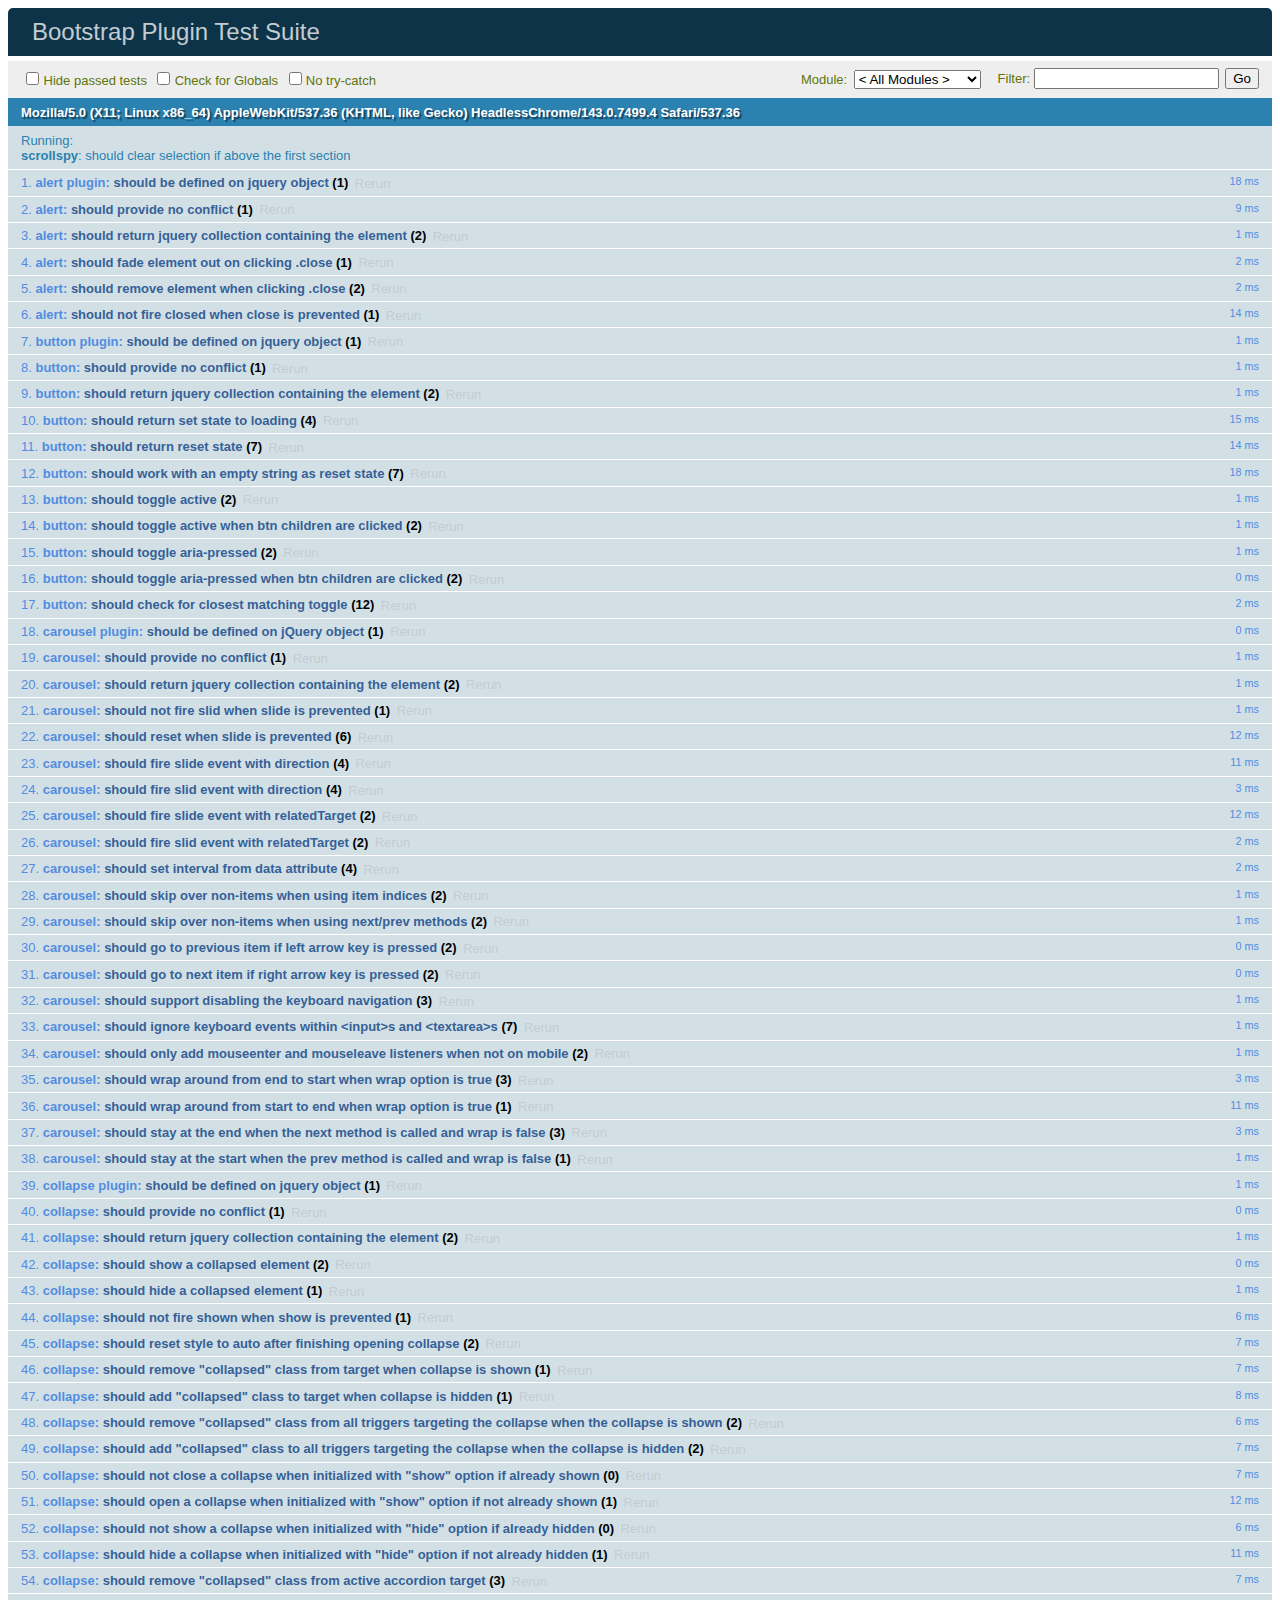
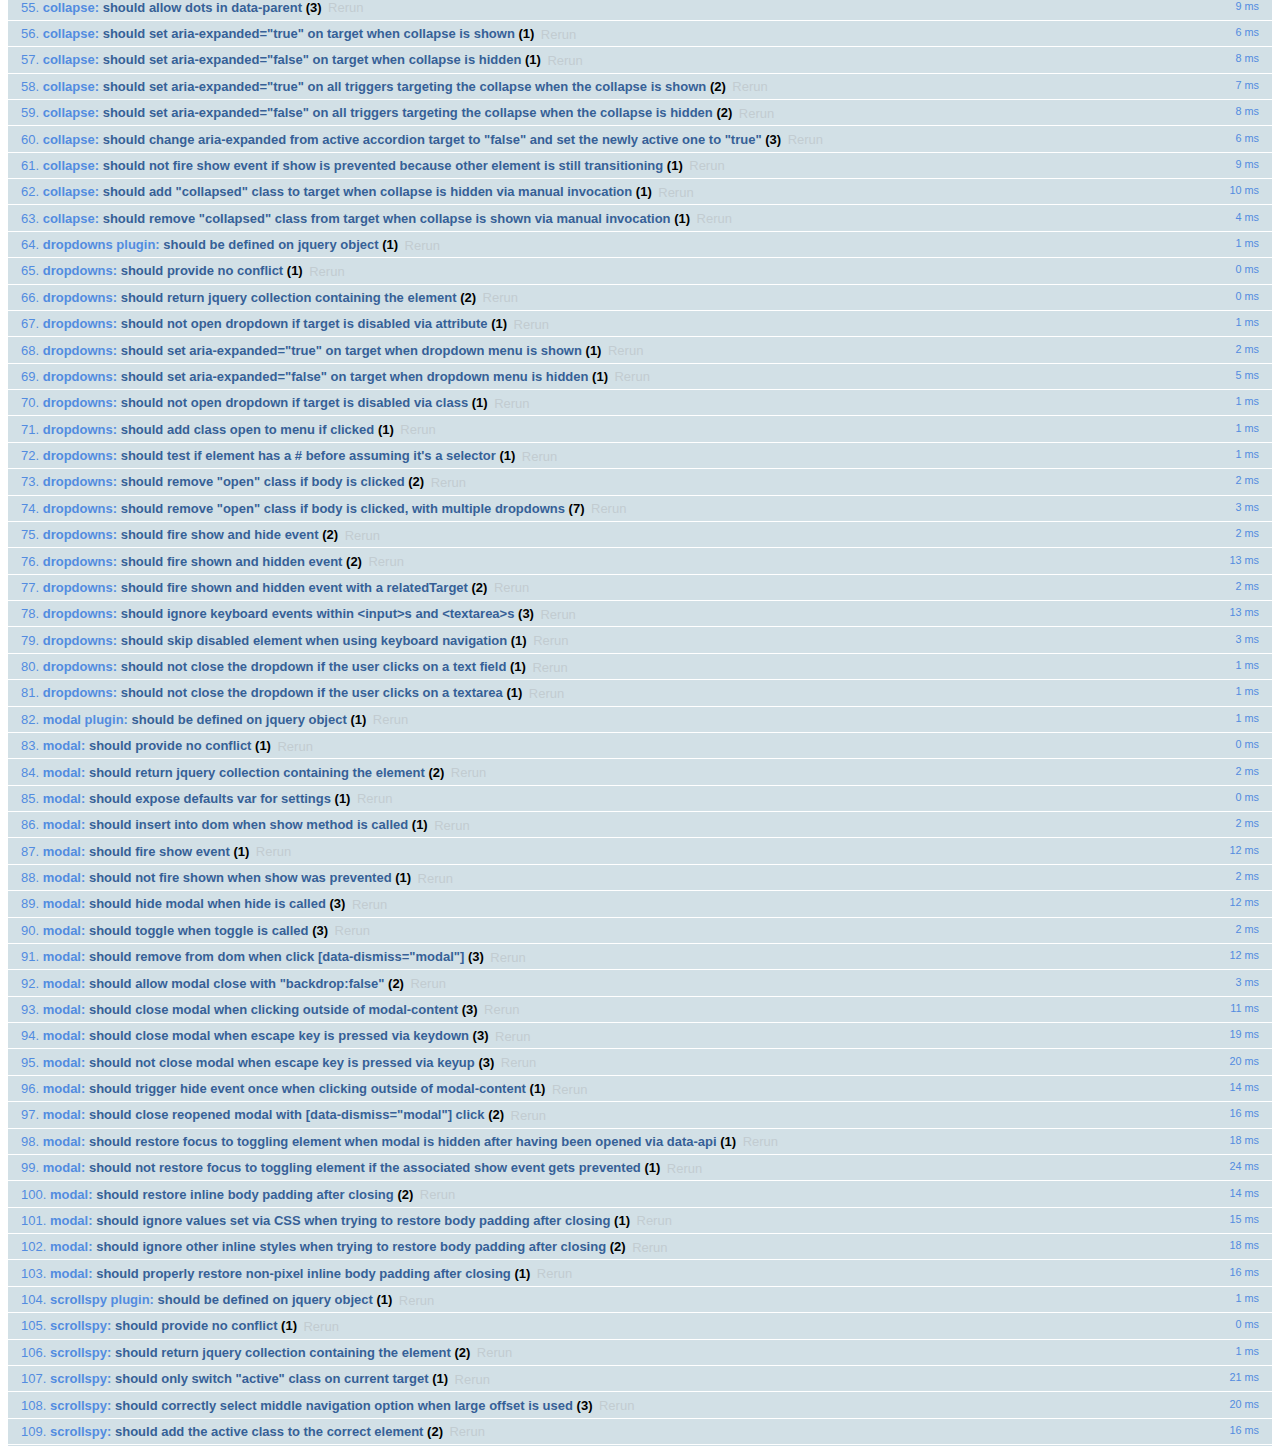
<file: v1.0/bootstrap-3.3.6/js/tests/index.html>
<!DOCTYPE html>
<html>
  <head>
    <meta charset="utf-8">
    <title>Bootstrap Plugin Test Suite</title>
    <meta name="viewport" content="width=device-width, initial-scale=1">

    <!-- jQuery -->
    <script src="vendor/jquery.min.js"></script>
    <script>
      // Disable jQuery event aliases to ensure we don't accidentally use any of them
      (function () {
        var eventAliases = [
          'blur',
          'focus',
          'focusin',
          'focusout',
          'load',
          'resize',
          'scroll',
          'unload',
          'click',
          'dblclick',
          'mousedown',
          'mouseup',
          'mousemove',
          'mouseover',
          'mouseout',
          'mouseenter',
          'mouseleave',
          'change',
          'select',
          'submit',
          'keydown',
          'keypress',
          'keyup',
          'error',
          'contextmenu',
          'hover',
          'bind',
          'unbind',
          'delegate',
          'undelegate'
        ]
        for (var i = 0; i < eventAliases.length; i++) {
          $.fn[eventAliases[i]] = undefined
        }
      })()
    </script>

    <!-- QUnit -->
    <link rel="stylesheet" href="vendor/qunit.css" media="screen">
    <script src="vendor/qunit.js"></script>
    <script>
      // See https://github.com/axemclion/grunt-saucelabs#test-result-details-with-qunit
      var log = []
      // Require assert.expect in each test
      QUnit.config.requireExpects = true
      QUnit.done(function (testResults) {
        var tests = []
        for (var i = 0, len = log.length; i < len; i++) {
          var details = log[i]
          tests.push({
            name: details.name,
            result: details.result,
            expected: details.expected,
            actual: details.actual,
            source: details.source
          })
        }
        testResults.tests = tests

        window.global_test_results = testResults
      })

      QUnit.testStart(function (testDetails) {
        $(window).scrollTop(0)
        QUnit.log(function (details) {
          if (!details.result) {
            details.name = testDetails.name
            log.push(details)
          }
        })
      })

      // Cleanup
      QUnit.testDone(function () {
        $('#qunit-fixture').empty()
        $('#modal-test, .modal-backdrop').remove()
      })

      // Display fixture on-screen on iOS to avoid false positives
      if (/iPhone|iPad|iPod/.test(navigator.userAgent)) {
        QUnit.begin(function() {
          $('#qunit-fixture').css({ top: 0, left: 0 })
        })

        QUnit.done(function () {
          $('#qunit-fixture').css({ top: '', left: '' })
        })
      }

      // Disable deprecated global QUnit method aliases in preparation for QUnit v2
      (function () {
        var methodNames = [
          'async',
          'asyncTest',
          'deepEqual',
          'equal',
          'expect',
          'module',
          'notDeepEqual',
          'notEqual',
          'notPropEqual',
          'notStrictEqual',
          'ok',
          'propEqual',
          'push',
          'start',
          'stop',
          'strictEqual',
          'test',
          'throws'
        ];
        for (var i = 0; i < methodNames.length; i++) {
          var methodName = methodNames[i];
          window[methodName] = undefined;
        }
      })();
    </script>

    <!-- Plugin sources -->
    <script>$.support.transition = false</script>
    <script src="../../js/alert.js"></script>
    <script src="../../js/button.js"></script>
    <script src="../../js/carousel.js"></script>
    <script src="../../js/collapse.js"></script>
    <script src="../../js/dropdown.js"></script>
    <script src="../../js/modal.js"></script>
    <script src="../../js/scrollspy.js"></script>
    <script src="../../js/tab.js"></script>
    <script src="../../js/tooltip.js"></script>
    <script src="../../js/popover.js"></script>
    <script src="../../js/affix.js"></script>

    <!-- Unit tests -->
    <script src="unit/alert.js"></script>
    <script src="unit/button.js"></script>
    <script src="unit/carousel.js"></script>
    <script src="unit/collapse.js"></script>
    <script src="unit/dropdown.js"></script>
    <script src="unit/modal.js"></script>
    <script src="unit/scrollspy.js"></script>
    <script src="unit/tab.js"></script>
    <script src="unit/tooltip.js"></script>
    <script src="unit/popover.js"></script>
    <script src="unit/affix.js"></script>

  </head>
  <body>
    <div id="qunit-container">
      <div id="qunit"></div>
      <div id="qunit-fixture"></div>
    </div>
  </body>
</html>
</file>
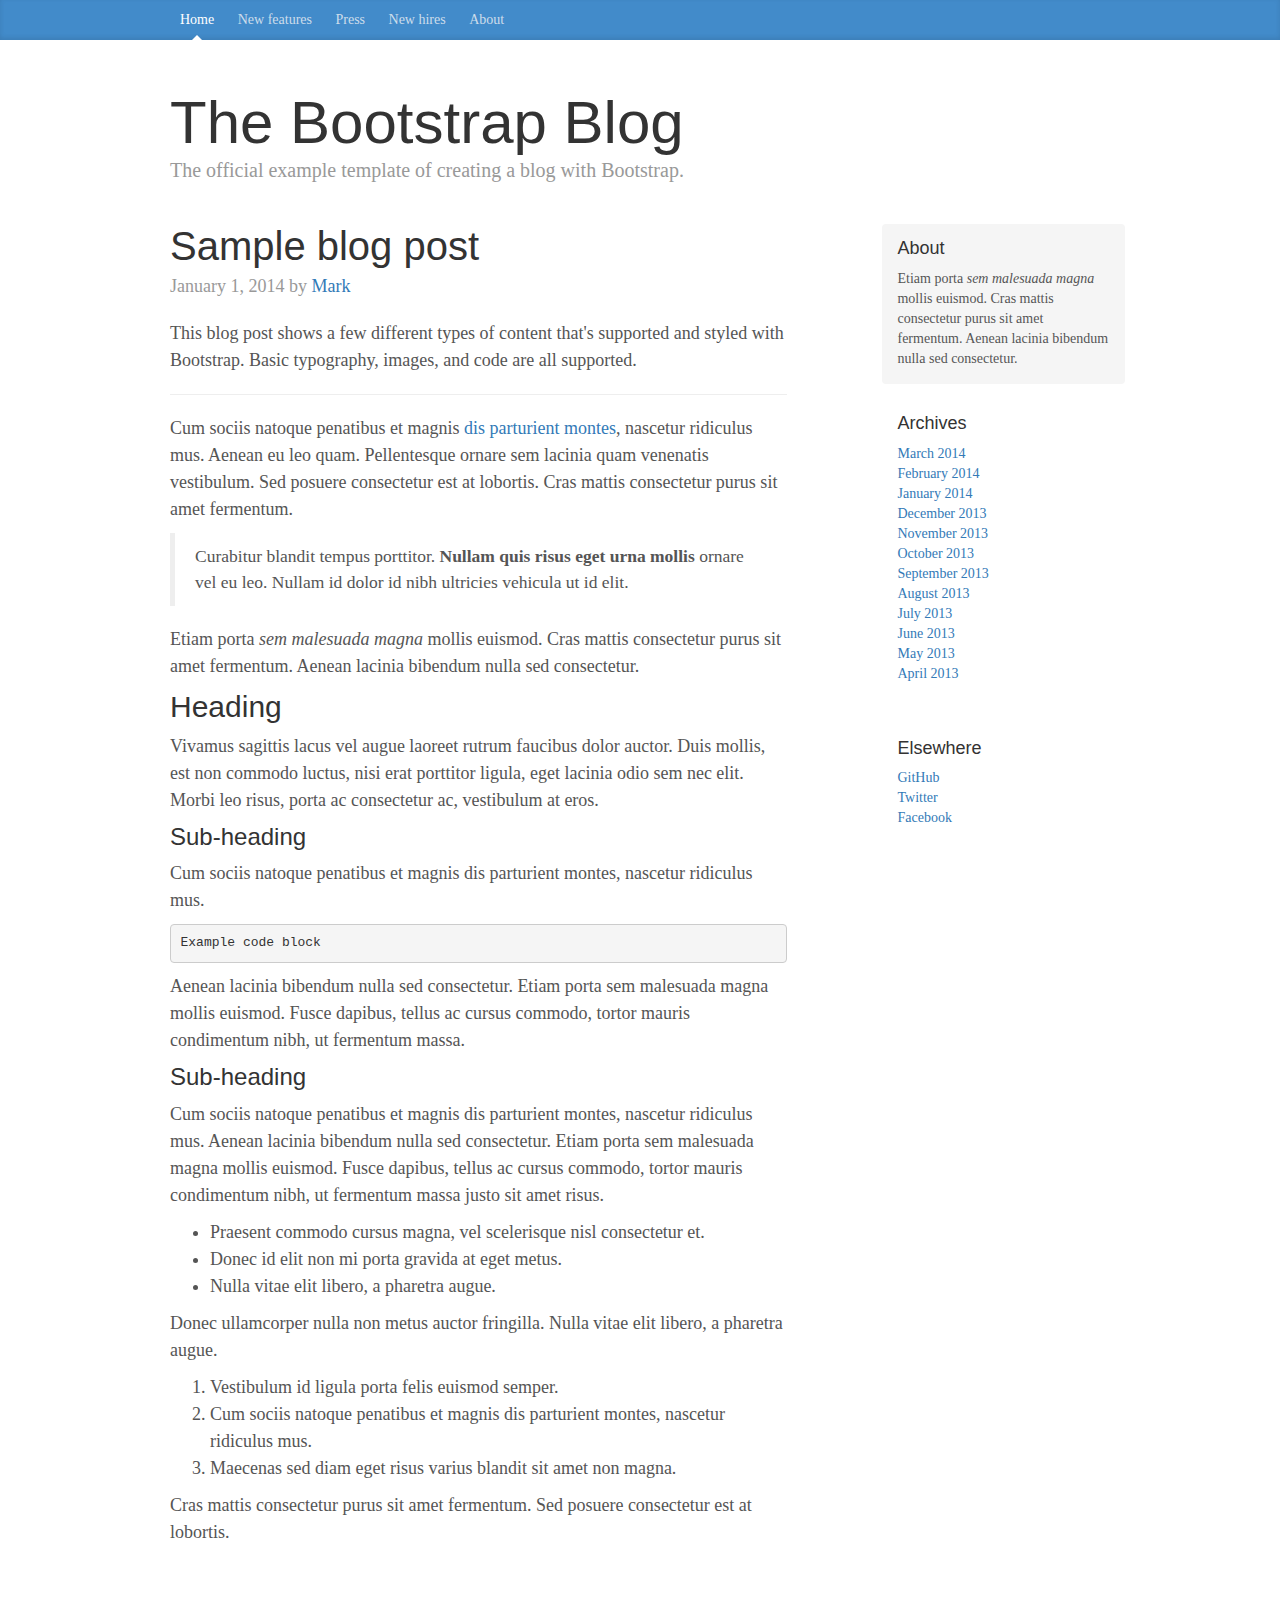
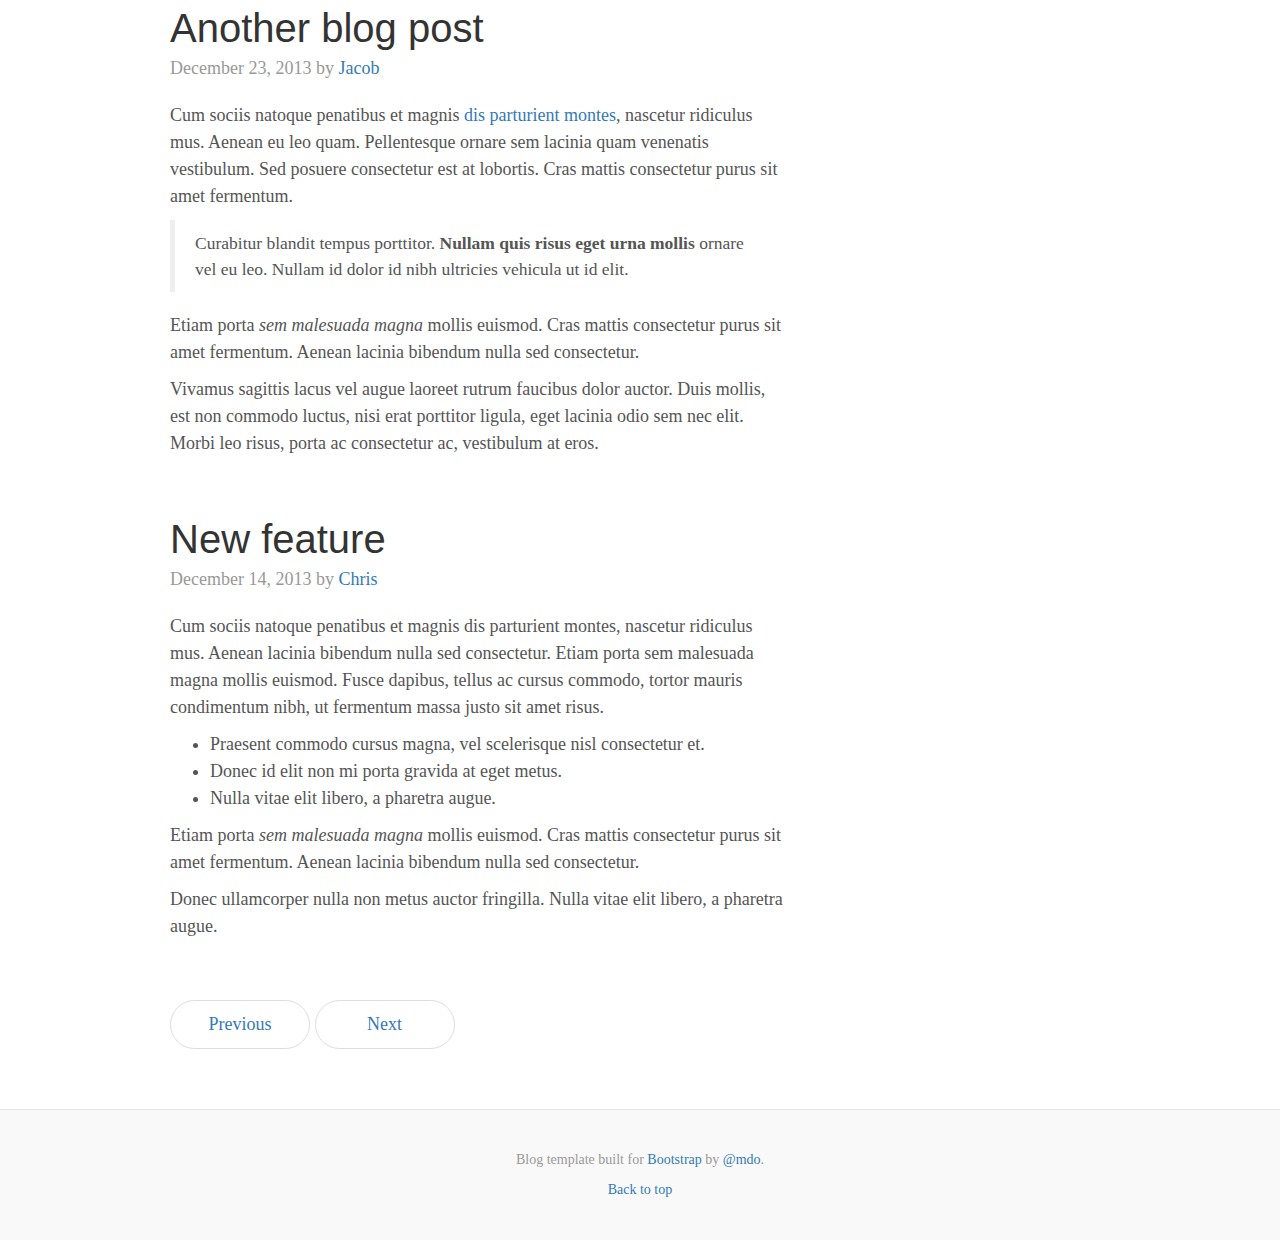
<file: v1.0/bootstrap-3.3.6/docs/examples/blog/index.html>
<!DOCTYPE html>
<html lang="en">
  <head>
    <meta charset="utf-8">
    <meta http-equiv="X-UA-Compatible" content="IE=edge">
    <meta name="viewport" content="width=device-width, initial-scale=1">
    <!-- The above 3 meta tags *must* come first in the head; any other head content must come *after* these tags -->
    <meta name="description" content="">
    <meta name="author" content="">
    <link rel="icon" href="../../favicon.ico">

    <title>Blog Template for Bootstrap</title>

    <!-- Bootstrap core CSS -->
    <link href="../../dist/css/bootstrap.min.css" rel="stylesheet">

    <!-- IE10 viewport hack for Surface/desktop Windows 8 bug -->
    <link href="../../assets/css/ie10-viewport-bug-workaround.css" rel="stylesheet">

    <!-- Custom styles for this template -->
    <link href="blog.css" rel="stylesheet">

    <!-- Just for debugging purposes. Don't actually copy these 2 lines! -->
    <!--[if lt IE 9]><script src="../../assets/js/ie8-responsive-file-warning.js"></script><![endif]-->
    <script src="../../assets/js/ie-emulation-modes-warning.js"></script>

    <!-- HTML5 shim and Respond.js for IE8 support of HTML5 elements and media queries -->
    <!--[if lt IE 9]>
      <script src="https://oss.maxcdn.com/html5shiv/3.7.2/html5shiv.min.js"></script>
      <script src="https://oss.maxcdn.com/respond/1.4.2/respond.min.js"></script>
    <![endif]-->
  </head>

  <body>

    <div class="blog-masthead">
      <div class="container">
        <nav class="blog-nav">
          <a class="blog-nav-item active" href="#">Home</a>
          <a class="blog-nav-item" href="#">New features</a>
          <a class="blog-nav-item" href="#">Press</a>
          <a class="blog-nav-item" href="#">New hires</a>
          <a class="blog-nav-item" href="#">About</a>
        </nav>
      </div>
    </div>

    <div class="container">

      <div class="blog-header">
        <h1 class="blog-title">The Bootstrap Blog</h1>
        <p class="lead blog-description">The official example template of creating a blog with Bootstrap.</p>
      </div>

      <div class="row">

        <div class="col-sm-8 blog-main">

          <div class="blog-post">
            <h2 class="blog-post-title">Sample blog post</h2>
            <p class="blog-post-meta">January 1, 2014 by <a href="#">Mark</a></p>

            <p>This blog post shows a few different types of content that's supported and styled with Bootstrap. Basic typography, images, and code are all supported.</p>
            <hr>
            <p>Cum sociis natoque penatibus et magnis <a href="#">dis parturient montes</a>, nascetur ridiculus mus. Aenean eu leo quam. Pellentesque ornare sem lacinia quam venenatis vestibulum. Sed posuere consectetur est at lobortis. Cras mattis consectetur purus sit amet fermentum.</p>
            <blockquote>
              <p>Curabitur blandit tempus porttitor. <strong>Nullam quis risus eget urna mollis</strong> ornare vel eu leo. Nullam id dolor id nibh ultricies vehicula ut id elit.</p>
            </blockquote>
            <p>Etiam porta <em>sem malesuada magna</em> mollis euismod. Cras mattis consectetur purus sit amet fermentum. Aenean lacinia bibendum nulla sed consectetur.</p>
            <h2>Heading</h2>
            <p>Vivamus sagittis lacus vel augue laoreet rutrum faucibus dolor auctor. Duis mollis, est non commodo luctus, nisi erat porttitor ligula, eget lacinia odio sem nec elit. Morbi leo risus, porta ac consectetur ac, vestibulum at eros.</p>
            <h3>Sub-heading</h3>
            <p>Cum sociis natoque penatibus et magnis dis parturient montes, nascetur ridiculus mus.</p>
            <pre><code>Example code block</code></pre>
            <p>Aenean lacinia bibendum nulla sed consectetur. Etiam porta sem malesuada magna mollis euismod. Fusce dapibus, tellus ac cursus commodo, tortor mauris condimentum nibh, ut fermentum massa.</p>
            <h3>Sub-heading</h3>
            <p>Cum sociis natoque penatibus et magnis dis parturient montes, nascetur ridiculus mus. Aenean lacinia bibendum nulla sed consectetur. Etiam porta sem malesuada magna mollis euismod. Fusce dapibus, tellus ac cursus commodo, tortor mauris condimentum nibh, ut fermentum massa justo sit amet risus.</p>
            <ul>
              <li>Praesent commodo cursus magna, vel scelerisque nisl consectetur et.</li>
              <li>Donec id elit non mi porta gravida at eget metus.</li>
              <li>Nulla vitae elit libero, a pharetra augue.</li>
            </ul>
            <p>Donec ullamcorper nulla non metus auctor fringilla. Nulla vitae elit libero, a pharetra augue.</p>
            <ol>
              <li>Vestibulum id ligula porta felis euismod semper.</li>
              <li>Cum sociis natoque penatibus et magnis dis parturient montes, nascetur ridiculus mus.</li>
              <li>Maecenas sed diam eget risus varius blandit sit amet non magna.</li>
            </ol>
            <p>Cras mattis consectetur purus sit amet fermentum. Sed posuere consectetur est at lobortis.</p>
          </div><!-- /.blog-post -->

          <div class="blog-post">
            <h2 class="blog-post-title">Another blog post</h2>
            <p class="blog-post-meta">December 23, 2013 by <a href="#">Jacob</a></p>

            <p>Cum sociis natoque penatibus et magnis <a href="#">dis parturient montes</a>, nascetur ridiculus mus. Aenean eu leo quam. Pellentesque ornare sem lacinia quam venenatis vestibulum. Sed posuere consectetur est at lobortis. Cras mattis consectetur purus sit amet fermentum.</p>
            <blockquote>
              <p>Curabitur blandit tempus porttitor. <strong>Nullam quis risus eget urna mollis</strong> ornare vel eu leo. Nullam id dolor id nibh ultricies vehicula ut id elit.</p>
            </blockquote>
            <p>Etiam porta <em>sem malesuada magna</em> mollis euismod. Cras mattis consectetur purus sit amet fermentum. Aenean lacinia bibendum nulla sed consectetur.</p>
            <p>Vivamus sagittis lacus vel augue laoreet rutrum faucibus dolor auctor. Duis mollis, est non commodo luctus, nisi erat porttitor ligula, eget lacinia odio sem nec elit. Morbi leo risus, porta ac consectetur ac, vestibulum at eros.</p>
          </div><!-- /.blog-post -->

          <div class="blog-post">
            <h2 class="blog-post-title">New feature</h2>
            <p class="blog-post-meta">December 14, 2013 by <a href="#">Chris</a></p>

            <p>Cum sociis natoque penatibus et magnis dis parturient montes, nascetur ridiculus mus. Aenean lacinia bibendum nulla sed consectetur. Etiam porta sem malesuada magna mollis euismod. Fusce dapibus, tellus ac cursus commodo, tortor mauris condimentum nibh, ut fermentum massa justo sit amet risus.</p>
            <ul>
              <li>Praesent commodo cursus magna, vel scelerisque nisl consectetur et.</li>
              <li>Donec id elit non mi porta gravida at eget metus.</li>
              <li>Nulla vitae elit libero, a pharetra augue.</li>
            </ul>
            <p>Etiam porta <em>sem malesuada magna</em> mollis euismod. Cras mattis consectetur purus sit amet fermentum. Aenean lacinia bibendum nulla sed consectetur.</p>
            <p>Donec ullamcorper nulla non metus auctor fringilla. Nulla vitae elit libero, a pharetra augue.</p>
          </div><!-- /.blog-post -->

          <nav>
            <ul class="pager">
              <li><a href="#">Previous</a></li>
              <li><a href="#">Next</a></li>
            </ul>
          </nav>

        </div><!-- /.blog-main -->

        <div class="col-sm-3 col-sm-offset-1 blog-sidebar">
          <div class="sidebar-module sidebar-module-inset">
            <h4>About</h4>
            <p>Etiam porta <em>sem malesuada magna</em> mollis euismod. Cras mattis consectetur purus sit amet fermentum. Aenean lacinia bibendum nulla sed consectetur.</p>
          </div>
          <div class="sidebar-module">
            <h4>Archives</h4>
            <ol class="list-unstyled">
              <li><a href="#">March 2014</a></li>
              <li><a href="#">February 2014</a></li>
              <li><a href="#">January 2014</a></li>
              <li><a href="#">December 2013</a></li>
              <li><a href="#">November 2013</a></li>
              <li><a href="#">October 2013</a></li>
              <li><a href="#">September 2013</a></li>
              <li><a href="#">August 2013</a></li>
              <li><a href="#">July 2013</a></li>
              <li><a href="#">June 2013</a></li>
              <li><a href="#">May 2013</a></li>
              <li><a href="#">April 2013</a></li>
            </ol>
          </div>
          <div class="sidebar-module">
            <h4>Elsewhere</h4>
            <ol class="list-unstyled">
              <li><a href="#">GitHub</a></li>
              <li><a href="#">Twitter</a></li>
              <li><a href="#">Facebook</a></li>
            </ol>
          </div>
        </div><!-- /.blog-sidebar -->

      </div><!-- /.row -->

    </div><!-- /.container -->

    <footer class="blog-footer">
      <p>Blog template built for <a href="http://getbootstrap.com">Bootstrap</a> by <a href="https://twitter.com/mdo">@mdo</a>.</p>
      <p>
        <a href="#">Back to top</a>
      </p>
    </footer>


    <!-- Bootstrap core JavaScript
    ================================================== -->
    <!-- Placed at the end of the document so the pages load faster -->
    <script src="https://ajax.googleapis.com/ajax/libs/jquery/1.11.3/jquery.min.js"></script>
    <script>window.jQuery || document.write('<script src="../../assets/js/vendor/jquery.min.js"><\/script>')</script>
    <script src="../../dist/js/bootstrap.min.js"></script>
    <!-- IE10 viewport hack for Surface/desktop Windows 8 bug -->
    <script src="../../assets/js/ie10-viewport-bug-workaround.js"></script>
  </body>
</html>
</file>
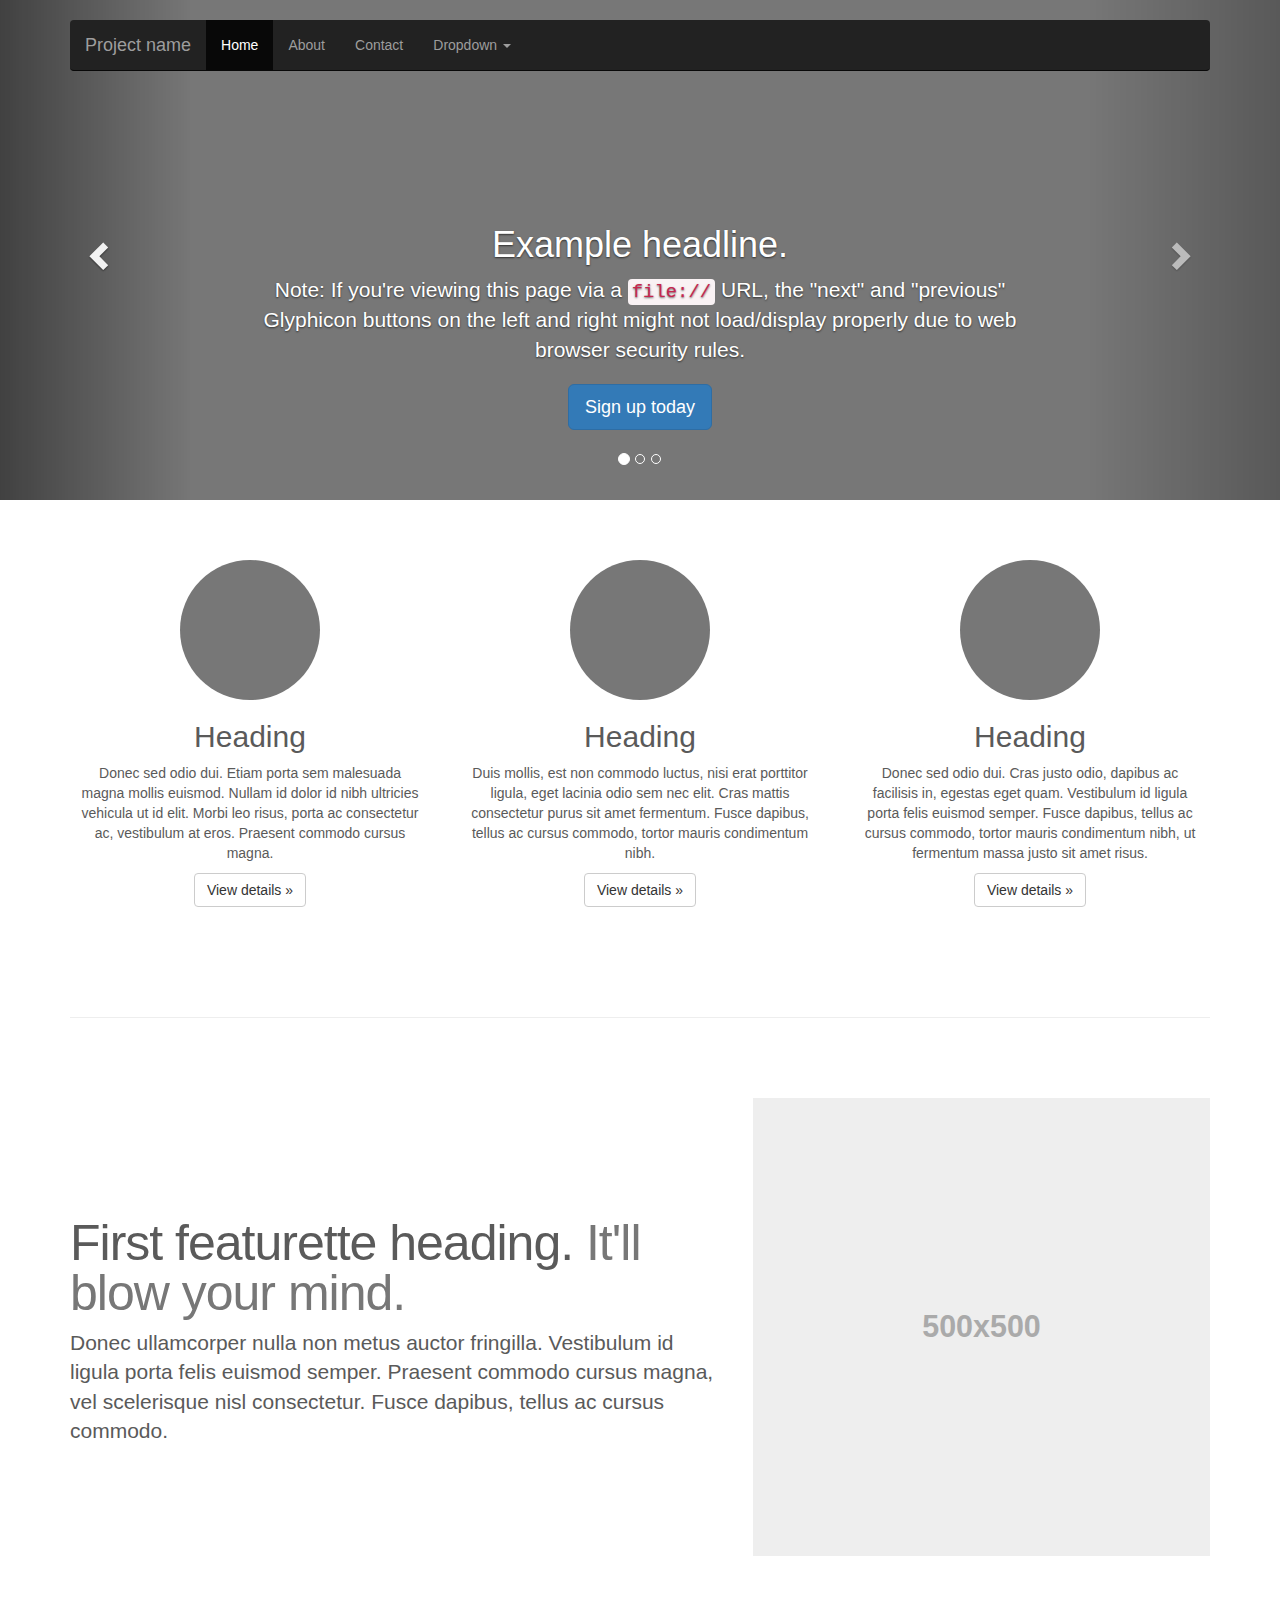
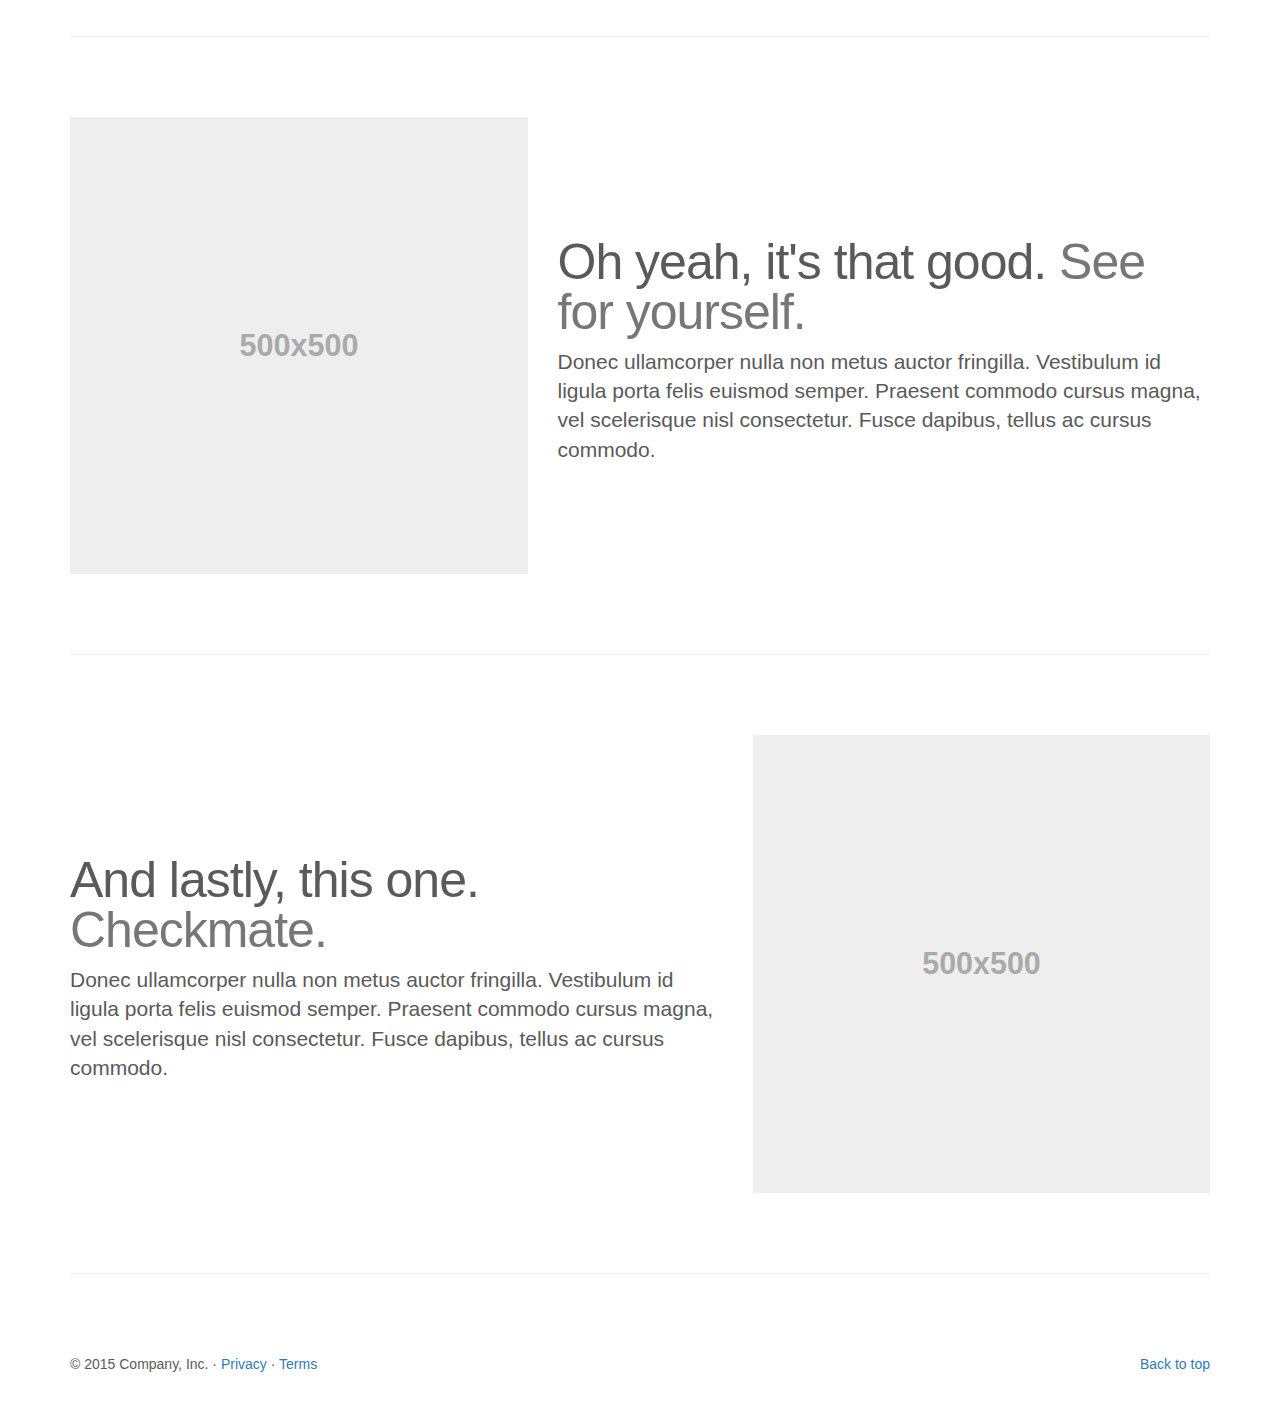
<file: v1.0/bootstrap-3.3.6/docs/examples/carousel/index.html>
<!DOCTYPE html>
<html lang="en">
  <head>
    <meta charset="utf-8">
    <meta http-equiv="X-UA-Compatible" content="IE=edge">
    <meta name="viewport" content="width=device-width, initial-scale=1">
    <!-- The above 3 meta tags *must* come first in the head; any other head content must come *after* these tags -->
    <meta name="description" content="">
    <meta name="author" content="">
    <link rel="icon" href="../../favicon.ico">

    <title>Carousel Template for Bootstrap</title>

    <!-- Bootstrap core CSS -->
    <link href="../../dist/css/bootstrap.min.css" rel="stylesheet">

    <!-- IE10 viewport hack for Surface/desktop Windows 8 bug -->
    <link href="../../assets/css/ie10-viewport-bug-workaround.css" rel="stylesheet">

    <!-- Just for debugging purposes. Don't actually copy these 2 lines! -->
    <!--[if lt IE 9]><script src="../../assets/js/ie8-responsive-file-warning.js"></script><![endif]-->
    <script src="../../assets/js/ie-emulation-modes-warning.js"></script>

    <!-- HTML5 shim and Respond.js for IE8 support of HTML5 elements and media queries -->
    <!--[if lt IE 9]>
      <script src="https://oss.maxcdn.com/html5shiv/3.7.2/html5shiv.min.js"></script>
      <script src="https://oss.maxcdn.com/respond/1.4.2/respond.min.js"></script>
    <![endif]-->

    <!-- Custom styles for this template -->
    <link href="carousel.css" rel="stylesheet">
  </head>
<!-- NAVBAR
================================================== -->
  <body>
    <div class="navbar-wrapper">
      <div class="container">

        <nav class="navbar navbar-inverse navbar-static-top">
          <div class="container">
            <div class="navbar-header">
              <button type="button" class="navbar-toggle collapsed" data-toggle="collapse" data-target="#navbar" aria-expanded="false" aria-controls="navbar">
                <span class="sr-only">Toggle navigation</span>
                <span class="icon-bar"></span>
                <span class="icon-bar"></span>
                <span class="icon-bar"></span>
              </button>
              <a class="navbar-brand" href="#">Project name</a>
            </div>
            <div id="navbar" class="navbar-collapse collapse">
              <ul class="nav navbar-nav">
                <li class="active"><a href="#">Home</a></li>
                <li><a href="#about">About</a></li>
                <li><a href="#contact">Contact</a></li>
                <li class="dropdown">
                  <a href="#" class="dropdown-toggle" data-toggle="dropdown" role="button" aria-haspopup="true" aria-expanded="false">Dropdown <span class="caret"></span></a>
                  <ul class="dropdown-menu">
                    <li><a href="#">Action</a></li>
                    <li><a href="#">Another action</a></li>
                    <li><a href="#">Something else here</a></li>
                    <li role="separator" class="divider"></li>
                    <li class="dropdown-header">Nav header</li>
                    <li><a href="#">Separated link</a></li>
                    <li><a href="#">One more separated link</a></li>
                  </ul>
                </li>
              </ul>
            </div>
          </div>
        </nav>

      </div>
    </div>


    <!-- Carousel
    ================================================== -->
    <div id="myCarousel" class="carousel slide" data-ride="carousel">
      <!-- Indicators -->
      <ol class="carousel-indicators">
        <li data-target="#myCarousel" data-slide-to="0" class="active"></li>
        <li data-target="#myCarousel" data-slide-to="1"></li>
        <li data-target="#myCarousel" data-slide-to="2"></li>
      </ol>
      <div class="carousel-inner" role="listbox">
        <div class="item active">
          <img class="first-slide" src="[data-uri]" alt="First slide">
          <div class="container">
            <div class="carousel-caption">
              <h1>Example headline.</h1>
              <p>Note: If you're viewing this page via a <code>file://</code> URL, the "next" and "previous" Glyphicon buttons on the left and right might not load/display properly due to web browser security rules.</p>
              <p><a class="btn btn-lg btn-primary" href="#" role="button">Sign up today</a></p>
            </div>
          </div>
        </div>
        <div class="item">
          <img class="second-slide" src="[data-uri]" alt="Second slide">
          <div class="container">
            <div class="carousel-caption">
              <h1>Another example headline.</h1>
              <p>Cras justo odio, dapibus ac facilisis in, egestas eget quam. Donec id elit non mi porta gravida at eget metus. Nullam id dolor id nibh ultricies vehicula ut id elit.</p>
              <p><a class="btn btn-lg btn-primary" href="#" role="button">Learn more</a></p>
            </div>
          </div>
        </div>
        <div class="item">
          <img class="third-slide" src="[data-uri]" alt="Third slide">
          <div class="container">
            <div class="carousel-caption">
              <h1>One more for good measure.</h1>
              <p>Cras justo odio, dapibus ac facilisis in, egestas eget quam. Donec id elit non mi porta gravida at eget metus. Nullam id dolor id nibh ultricies vehicula ut id elit.</p>
              <p><a class="btn btn-lg btn-primary" href="#" role="button">Browse gallery</a></p>
            </div>
          </div>
        </div>
      </div>
      <a class="left carousel-control" href="#myCarousel" role="button" data-slide="prev">
        <span class="glyphicon glyphicon-chevron-left" aria-hidden="true"></span>
        <span class="sr-only">Previous</span>
      </a>
      <a class="right carousel-control" href="#myCarousel" role="button" data-slide="next">
        <span class="glyphicon glyphicon-chevron-right" aria-hidden="true"></span>
        <span class="sr-only">Next</span>
      </a>
    </div><!-- /.carousel -->


    <!-- Marketing messaging and featurettes
    ================================================== -->
    <!-- Wrap the rest of the page in another container to center all the content. -->

    <div class="container marketing">

      <!-- Three columns of text below the carousel -->
      <div class="row">
        <div class="col-lg-4">
          <img class="img-circle" src="[data-uri]" alt="Generic placeholder image" width="140" height="140">
          <h2>Heading</h2>
          <p>Donec sed odio dui. Etiam porta sem malesuada magna mollis euismod. Nullam id dolor id nibh ultricies vehicula ut id elit. Morbi leo risus, porta ac consectetur ac, vestibulum at eros. Praesent commodo cursus magna.</p>
          <p><a class="btn btn-default" href="#" role="button">View details &raquo;</a></p>
        </div><!-- /.col-lg-4 -->
        <div class="col-lg-4">
          <img class="img-circle" src="[data-uri]" alt="Generic placeholder image" width="140" height="140">
          <h2>Heading</h2>
          <p>Duis mollis, est non commodo luctus, nisi erat porttitor ligula, eget lacinia odio sem nec elit. Cras mattis consectetur purus sit amet fermentum. Fusce dapibus, tellus ac cursus commodo, tortor mauris condimentum nibh.</p>
          <p><a class="btn btn-default" href="#" role="button">View details &raquo;</a></p>
        </div><!-- /.col-lg-4 -->
        <div class="col-lg-4">
          <img class="img-circle" src="[data-uri]" alt="Generic placeholder image" width="140" height="140">
          <h2>Heading</h2>
          <p>Donec sed odio dui. Cras justo odio, dapibus ac facilisis in, egestas eget quam. Vestibulum id ligula porta felis euismod semper. Fusce dapibus, tellus ac cursus commodo, tortor mauris condimentum nibh, ut fermentum massa justo sit amet risus.</p>
          <p><a class="btn btn-default" href="#" role="button">View details &raquo;</a></p>
        </div><!-- /.col-lg-4 -->
      </div><!-- /.row -->


      <!-- START THE FEATURETTES -->

      <hr class="featurette-divider">

      <div class="row featurette">
        <div class="col-md-7">
          <h2 class="featurette-heading">First featurette heading. <span class="text-muted">It'll blow your mind.</span></h2>
          <p class="lead">Donec ullamcorper nulla non metus auctor fringilla. Vestibulum id ligula porta felis euismod semper. Praesent commodo cursus magna, vel scelerisque nisl consectetur. Fusce dapibus, tellus ac cursus commodo.</p>
        </div>
        <div class="col-md-5">
          <img class="featurette-image img-responsive center-block" data-src="holder.js/500x500/auto" alt="Generic placeholder image">
        </div>
      </div>

      <hr class="featurette-divider">

      <div class="row featurette">
        <div class="col-md-7 col-md-push-5">
          <h2 class="featurette-heading">Oh yeah, it's that good. <span class="text-muted">See for yourself.</span></h2>
          <p class="lead">Donec ullamcorper nulla non metus auctor fringilla. Vestibulum id ligula porta felis euismod semper. Praesent commodo cursus magna, vel scelerisque nisl consectetur. Fusce dapibus, tellus ac cursus commodo.</p>
        </div>
        <div class="col-md-5 col-md-pull-7">
          <img class="featurette-image img-responsive center-block" data-src="holder.js/500x500/auto" alt="Generic placeholder image">
        </div>
      </div>

      <hr class="featurette-divider">

      <div class="row featurette">
        <div class="col-md-7">
          <h2 class="featurette-heading">And lastly, this one. <span class="text-muted">Checkmate.</span></h2>
          <p class="lead">Donec ullamcorper nulla non metus auctor fringilla. Vestibulum id ligula porta felis euismod semper. Praesent commodo cursus magna, vel scelerisque nisl consectetur. Fusce dapibus, tellus ac cursus commodo.</p>
        </div>
        <div class="col-md-5">
          <img class="featurette-image img-responsive center-block" data-src="holder.js/500x500/auto" alt="Generic placeholder image">
        </div>
      </div>

      <hr class="featurette-divider">

      <!-- /END THE FEATURETTES -->


      <!-- FOOTER -->
      <footer>
        <p class="pull-right"><a href="#">Back to top</a></p>
        <p>&copy; 2015 Company, Inc. &middot; <a href="#">Privacy</a> &middot; <a href="#">Terms</a></p>
      </footer>

    </div><!-- /.container -->


    <!-- Bootstrap core JavaScript
    ================================================== -->
    <!-- Placed at the end of the document so the pages load faster -->
    <script src="https://ajax.googleapis.com/ajax/libs/jquery/1.11.3/jquery.min.js"></script>
    <script>window.jQuery || document.write('<script src="../../assets/js/vendor/jquery.min.js"><\/script>')</script>
    <script src="../../dist/js/bootstrap.min.js"></script>
    <!-- Just to make our placeholder images work. Don't actually copy the next line! -->
    <script src="../../assets/js/vendor/holder.min.js"></script>
    <!-- IE10 viewport hack for Surface/desktop Windows 8 bug -->
    <script src="../../assets/js/ie10-viewport-bug-workaround.js"></script>
  </body>
</html>
</file>
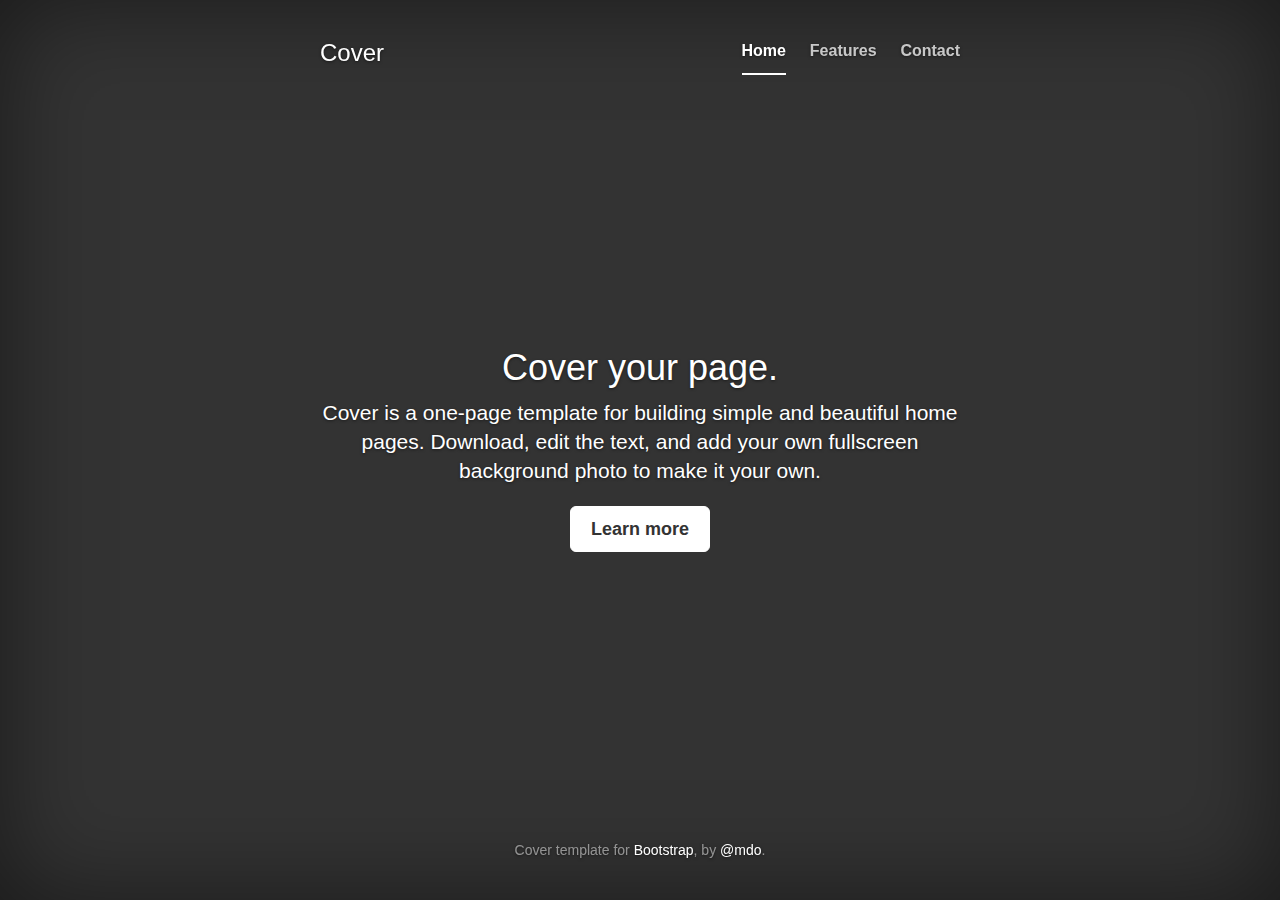
<file: v1.0/bootstrap-3.3.6/docs/examples/cover/index.html>
<!DOCTYPE html>
<html lang="en">
  <head>
    <meta charset="utf-8">
    <meta http-equiv="X-UA-Compatible" content="IE=edge">
    <meta name="viewport" content="width=device-width, initial-scale=1">
    <!-- The above 3 meta tags *must* come first in the head; any other head content must come *after* these tags -->
    <meta name="description" content="">
    <meta name="author" content="">
    <link rel="icon" href="../../favicon.ico">

    <title>Cover Template for Bootstrap</title>

    <!-- Bootstrap core CSS -->
    <link href="../../dist/css/bootstrap.min.css" rel="stylesheet">

    <!-- IE10 viewport hack for Surface/desktop Windows 8 bug -->
    <link href="../../assets/css/ie10-viewport-bug-workaround.css" rel="stylesheet">

    <!-- Custom styles for this template -->
    <link href="cover.css" rel="stylesheet">

    <!-- Just for debugging purposes. Don't actually copy these 2 lines! -->
    <!--[if lt IE 9]><script src="../../assets/js/ie8-responsive-file-warning.js"></script><![endif]-->
    <script src="../../assets/js/ie-emulation-modes-warning.js"></script>

    <!-- HTML5 shim and Respond.js for IE8 support of HTML5 elements and media queries -->
    <!--[if lt IE 9]>
      <script src="https://oss.maxcdn.com/html5shiv/3.7.2/html5shiv.min.js"></script>
      <script src="https://oss.maxcdn.com/respond/1.4.2/respond.min.js"></script>
    <![endif]-->
  </head>

  <body>

    <div class="site-wrapper">

      <div class="site-wrapper-inner">

        <div class="cover-container">

          <div class="masthead clearfix">
            <div class="inner">
              <h3 class="masthead-brand">Cover</h3>
              <nav>
                <ul class="nav masthead-nav">
                  <li class="active"><a href="#">Home</a></li>
                  <li><a href="#">Features</a></li>
                  <li><a href="#">Contact</a></li>
                </ul>
              </nav>
            </div>
          </div>

          <div class="inner cover">
            <h1 class="cover-heading">Cover your page.</h1>
            <p class="lead">Cover is a one-page template for building simple and beautiful home pages. Download, edit the text, and add your own fullscreen background photo to make it your own.</p>
            <p class="lead">
              <a href="#" class="btn btn-lg btn-default">Learn more</a>
            </p>
          </div>

          <div class="mastfoot">
            <div class="inner">
              <p>Cover template for <a href="http://getbootstrap.com">Bootstrap</a>, by <a href="https://twitter.com/mdo">@mdo</a>.</p>
            </div>
          </div>

        </div>

      </div>

    </div>

    <!-- Bootstrap core JavaScript
    ================================================== -->
    <!-- Placed at the end of the document so the pages load faster -->
    <script src="https://ajax.googleapis.com/ajax/libs/jquery/1.11.3/jquery.min.js"></script>
    <script>window.jQuery || document.write('<script src="../../assets/js/vendor/jquery.min.js"><\/script>')</script>
    <script src="../../dist/js/bootstrap.min.js"></script>
    <!-- IE10 viewport hack for Surface/desktop Windows 8 bug -->
    <script src="../../assets/js/ie10-viewport-bug-workaround.js"></script>
  </body>
</html>
</file>
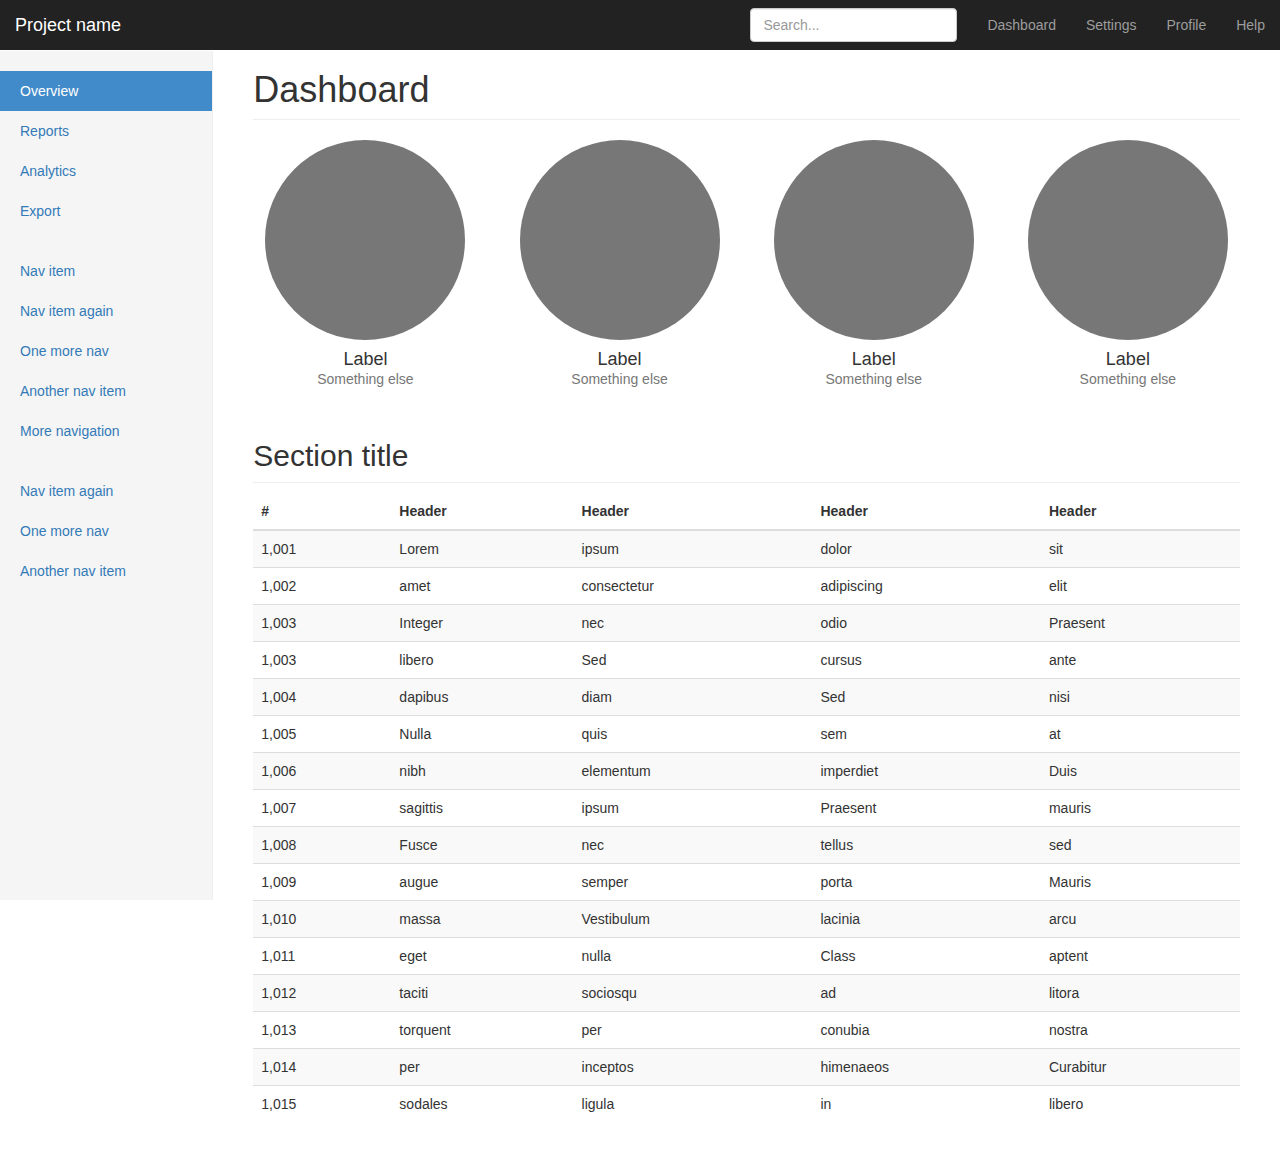
<file: v1.0/bootstrap-3.3.6/docs/examples/dashboard/index.html>
<!DOCTYPE html>
<html lang="en">
  <head>
    <meta charset="utf-8">
    <meta http-equiv="X-UA-Compatible" content="IE=edge">
    <meta name="viewport" content="width=device-width, initial-scale=1">
    <!-- The above 3 meta tags *must* come first in the head; any other head content must come *after* these tags -->
    <meta name="description" content="">
    <meta name="author" content="">
    <link rel="icon" href="../../favicon.ico">

    <title>Dashboard Template for Bootstrap</title>

    <!-- Bootstrap core CSS -->
    <link href="../../dist/css/bootstrap.min.css" rel="stylesheet">

    <!-- IE10 viewport hack for Surface/desktop Windows 8 bug -->
    <link href="../../assets/css/ie10-viewport-bug-workaround.css" rel="stylesheet">

    <!-- Custom styles for this template -->
    <link href="dashboard.css" rel="stylesheet">

    <!-- Just for debugging purposes. Don't actually copy these 2 lines! -->
    <!--[if lt IE 9]><script src="../../assets/js/ie8-responsive-file-warning.js"></script><![endif]-->
    <script src="../../assets/js/ie-emulation-modes-warning.js"></script>

    <!-- HTML5 shim and Respond.js for IE8 support of HTML5 elements and media queries -->
    <!--[if lt IE 9]>
      <script src="https://oss.maxcdn.com/html5shiv/3.7.2/html5shiv.min.js"></script>
      <script src="https://oss.maxcdn.com/respond/1.4.2/respond.min.js"></script>
    <![endif]-->
  </head>

  <body>

    <nav class="navbar navbar-inverse navbar-fixed-top">
      <div class="container-fluid">
        <div class="navbar-header">
          <button type="button" class="navbar-toggle collapsed" data-toggle="collapse" data-target="#navbar" aria-expanded="false" aria-controls="navbar">
            <span class="sr-only">Toggle navigation</span>
            <span class="icon-bar"></span>
            <span class="icon-bar"></span>
            <span class="icon-bar"></span>
          </button>
          <a class="navbar-brand" href="#">Project name</a>
        </div>
        <div id="navbar" class="navbar-collapse collapse">
          <ul class="nav navbar-nav navbar-right">
            <li><a href="#">Dashboard</a></li>
            <li><a href="#">Settings</a></li>
            <li><a href="#">Profile</a></li>
            <li><a href="#">Help</a></li>
          </ul>
          <form class="navbar-form navbar-right">
            <input type="text" class="form-control" placeholder="Search...">
          </form>
        </div>
      </div>
    </nav>

    <div class="container-fluid">
      <div class="row">
        <div class="col-sm-3 col-md-2 sidebar">
          <ul class="nav nav-sidebar">
            <li class="active"><a href="#">Overview <span class="sr-only">(current)</span></a></li>
            <li><a href="#">Reports</a></li>
            <li><a href="#">Analytics</a></li>
            <li><a href="#">Export</a></li>
          </ul>
          <ul class="nav nav-sidebar">
            <li><a href="">Nav item</a></li>
            <li><a href="">Nav item again</a></li>
            <li><a href="">One more nav</a></li>
            <li><a href="">Another nav item</a></li>
            <li><a href="">More navigation</a></li>
          </ul>
          <ul class="nav nav-sidebar">
            <li><a href="">Nav item again</a></li>
            <li><a href="">One more nav</a></li>
            <li><a href="">Another nav item</a></li>
          </ul>
        </div>
        <div class="col-sm-9 col-sm-offset-3 col-md-10 col-md-offset-2 main">
          <h1 class="page-header">Dashboard</h1>

          <div class="row placeholders">
            <div class="col-xs-6 col-sm-3 placeholder">
              <img src="[data-uri]" width="200" height="200" class="img-responsive" alt="Generic placeholder thumbnail">
              <h4>Label</h4>
              <span class="text-muted">Something else</span>
            </div>
            <div class="col-xs-6 col-sm-3 placeholder">
              <img src="[data-uri]" width="200" height="200" class="img-responsive" alt="Generic placeholder thumbnail">
              <h4>Label</h4>
              <span class="text-muted">Something else</span>
            </div>
            <div class="col-xs-6 col-sm-3 placeholder">
              <img src="[data-uri]" width="200" height="200" class="img-responsive" alt="Generic placeholder thumbnail">
              <h4>Label</h4>
              <span class="text-muted">Something else</span>
            </div>
            <div class="col-xs-6 col-sm-3 placeholder">
              <img src="[data-uri]" width="200" height="200" class="img-responsive" alt="Generic placeholder thumbnail">
              <h4>Label</h4>
              <span class="text-muted">Something else</span>
            </div>
          </div>

          <h2 class="sub-header">Section title</h2>
          <div class="table-responsive">
            <table class="table table-striped">
              <thead>
                <tr>
                  <th>#</th>
                  <th>Header</th>
                  <th>Header</th>
                  <th>Header</th>
                  <th>Header</th>
                </tr>
              </thead>
              <tbody>
                <tr>
                  <td>1,001</td>
                  <td>Lorem</td>
                  <td>ipsum</td>
                  <td>dolor</td>
                  <td>sit</td>
                </tr>
                <tr>
                  <td>1,002</td>
                  <td>amet</td>
                  <td>consectetur</td>
                  <td>adipiscing</td>
                  <td>elit</td>
                </tr>
                <tr>
                  <td>1,003</td>
                  <td>Integer</td>
                  <td>nec</td>
                  <td>odio</td>
                  <td>Praesent</td>
                </tr>
                <tr>
                  <td>1,003</td>
                  <td>libero</td>
                  <td>Sed</td>
                  <td>cursus</td>
                  <td>ante</td>
                </tr>
                <tr>
                  <td>1,004</td>
                  <td>dapibus</td>
                  <td>diam</td>
                  <td>Sed</td>
                  <td>nisi</td>
                </tr>
                <tr>
                  <td>1,005</td>
                  <td>Nulla</td>
                  <td>quis</td>
                  <td>sem</td>
                  <td>at</td>
                </tr>
                <tr>
                  <td>1,006</td>
                  <td>nibh</td>
                  <td>elementum</td>
                  <td>imperdiet</td>
                  <td>Duis</td>
                </tr>
                <tr>
                  <td>1,007</td>
                  <td>sagittis</td>
                  <td>ipsum</td>
                  <td>Praesent</td>
                  <td>mauris</td>
                </tr>
                <tr>
                  <td>1,008</td>
                  <td>Fusce</td>
                  <td>nec</td>
                  <td>tellus</td>
                  <td>sed</td>
                </tr>
                <tr>
                  <td>1,009</td>
                  <td>augue</td>
                  <td>semper</td>
                  <td>porta</td>
                  <td>Mauris</td>
                </tr>
                <tr>
                  <td>1,010</td>
                  <td>massa</td>
                  <td>Vestibulum</td>
                  <td>lacinia</td>
                  <td>arcu</td>
                </tr>
                <tr>
                  <td>1,011</td>
                  <td>eget</td>
                  <td>nulla</td>
                  <td>Class</td>
                  <td>aptent</td>
                </tr>
                <tr>
                  <td>1,012</td>
                  <td>taciti</td>
                  <td>sociosqu</td>
                  <td>ad</td>
                  <td>litora</td>
                </tr>
                <tr>
                  <td>1,013</td>
                  <td>torquent</td>
                  <td>per</td>
                  <td>conubia</td>
                  <td>nostra</td>
                </tr>
                <tr>
                  <td>1,014</td>
                  <td>per</td>
                  <td>inceptos</td>
                  <td>himenaeos</td>
                  <td>Curabitur</td>
                </tr>
                <tr>
                  <td>1,015</td>
                  <td>sodales</td>
                  <td>ligula</td>
                  <td>in</td>
                  <td>libero</td>
                </tr>
              </tbody>
            </table>
          </div>
        </div>
      </div>
    </div>

    <!-- Bootstrap core JavaScript
    ================================================== -->
    <!-- Placed at the end of the document so the pages load faster -->
    <script src="https://ajax.googleapis.com/ajax/libs/jquery/1.11.3/jquery.min.js"></script>
    <script>window.jQuery || document.write('<script src="../../assets/js/vendor/jquery.min.js"><\/script>')</script>
    <script src="../../dist/js/bootstrap.min.js"></script>
    <!-- Just to make our placeholder images work. Don't actually copy the next line! -->
    <script src="../../assets/js/vendor/holder.min.js"></script>
    <!-- IE10 viewport hack for Surface/desktop Windows 8 bug -->
    <script src="../../assets/js/ie10-viewport-bug-workaround.js"></script>
  </body>
</html>
</file>
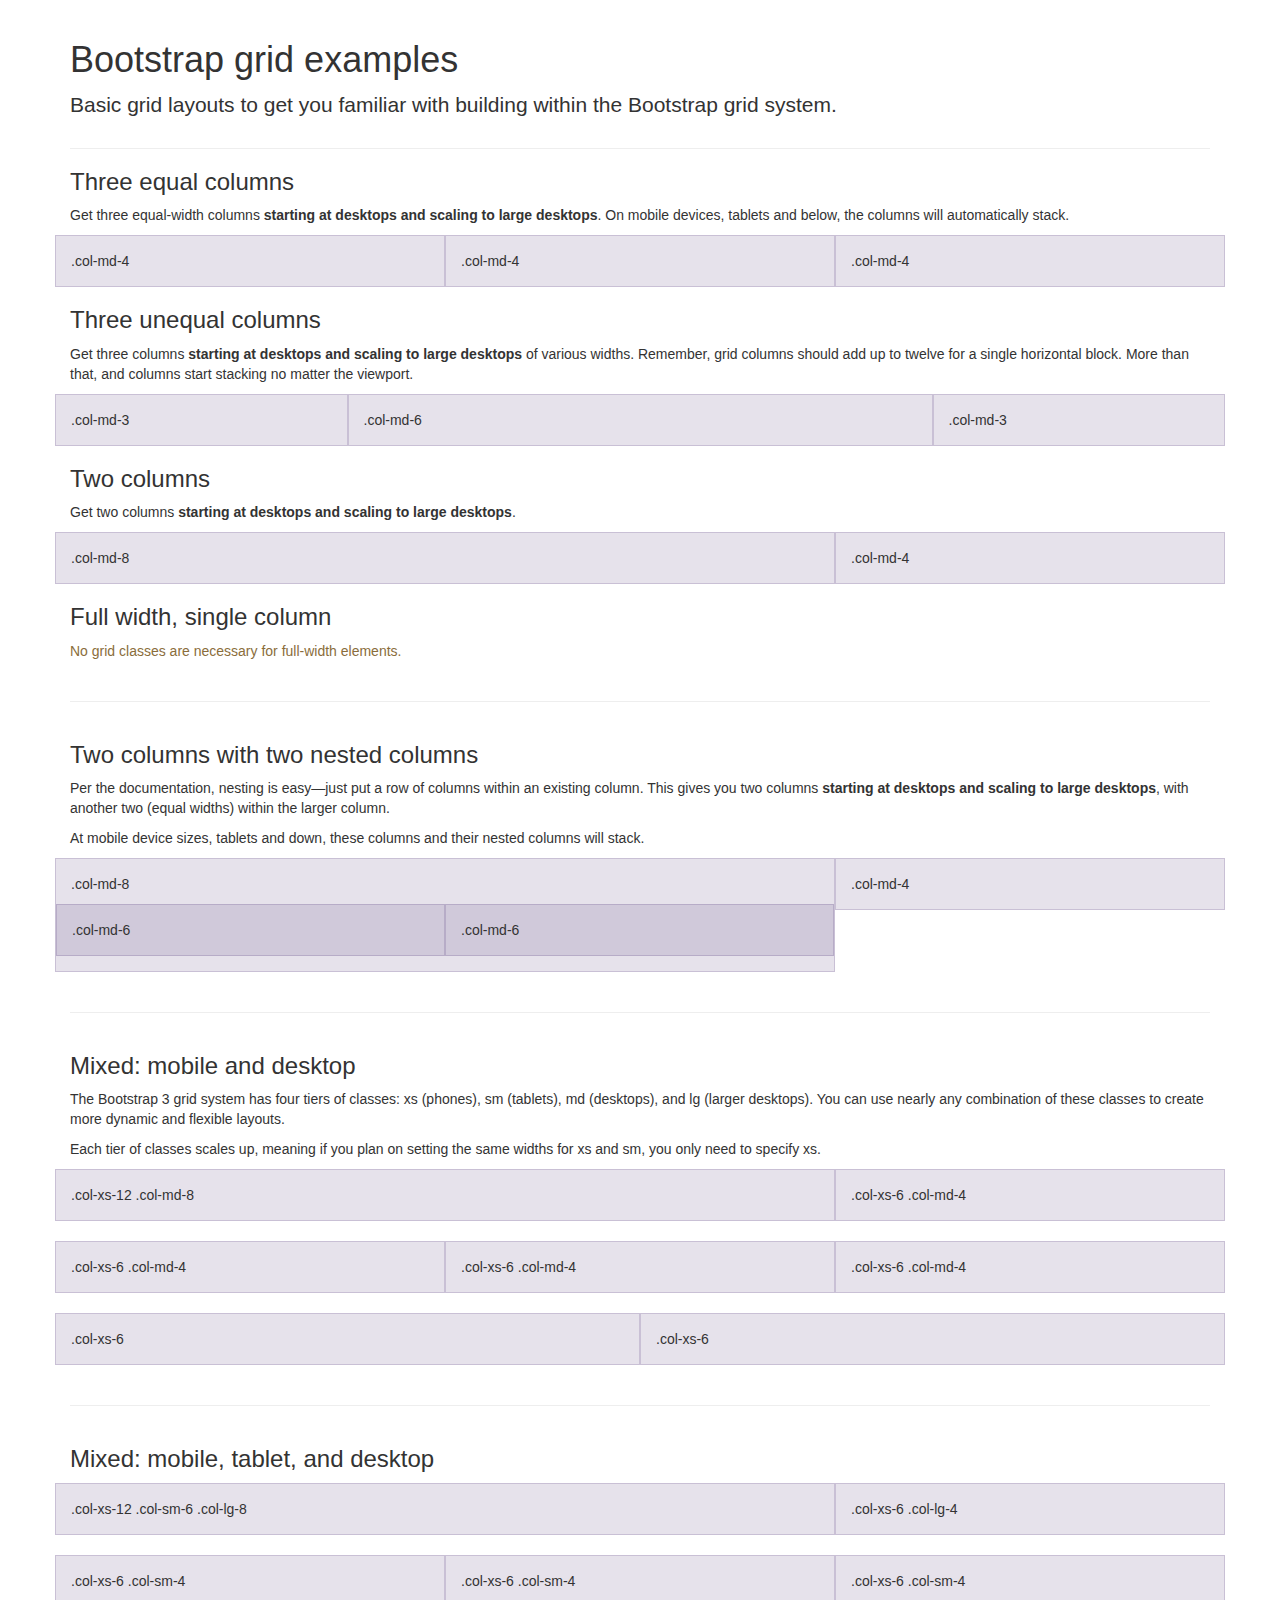
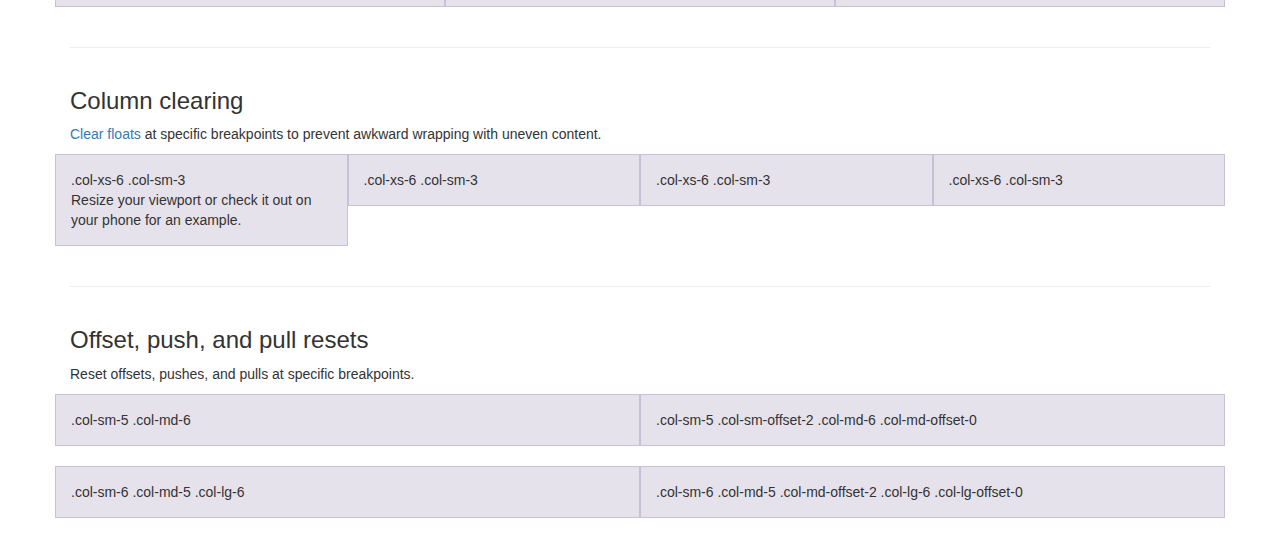
<file: v1.0/bootstrap-3.3.6/docs/examples/grid/index.html>
<!DOCTYPE html>
<html lang="en">
  <head>
    <meta charset="utf-8">
    <meta http-equiv="X-UA-Compatible" content="IE=edge">
    <meta name="viewport" content="width=device-width, initial-scale=1">
    <!-- The above 3 meta tags *must* come first in the head; any other head content must come *after* these tags -->
    <meta name="description" content="">
    <meta name="author" content="">
    <link rel="icon" href="../../favicon.ico">

    <title>Grid Template for Bootstrap</title>

    <!-- Bootstrap core CSS -->
    <link href="../../dist/css/bootstrap.min.css" rel="stylesheet">

    <!-- IE10 viewport hack for Surface/desktop Windows 8 bug -->
    <link href="../../assets/css/ie10-viewport-bug-workaround.css" rel="stylesheet">

    <!-- Custom styles for this template -->
    <link href="grid.css" rel="stylesheet">

    <!-- Just for debugging purposes. Don't actually copy these 2 lines! -->
    <!--[if lt IE 9]><script src="../../assets/js/ie8-responsive-file-warning.js"></script><![endif]-->
    <script src="../../assets/js/ie-emulation-modes-warning.js"></script>

    <!-- HTML5 shim and Respond.js for IE8 support of HTML5 elements and media queries -->
    <!--[if lt IE 9]>
      <script src="https://oss.maxcdn.com/html5shiv/3.7.2/html5shiv.min.js"></script>
      <script src="https://oss.maxcdn.com/respond/1.4.2/respond.min.js"></script>
    <![endif]-->
  </head>

  <body>
    <div class="container">

      <div class="page-header">
        <h1>Bootstrap grid examples</h1>
        <p class="lead">Basic grid layouts to get you familiar with building within the Bootstrap grid system.</p>
      </div>

      <h3>Three equal columns</h3>
      <p>Get three equal-width columns <strong>starting at desktops and scaling to large desktops</strong>. On mobile devices, tablets and below, the columns will automatically stack.</p>
      <div class="row">
        <div class="col-md-4">.col-md-4</div>
        <div class="col-md-4">.col-md-4</div>
        <div class="col-md-4">.col-md-4</div>
      </div>

      <h3>Three unequal columns</h3>
      <p>Get three columns <strong>starting at desktops and scaling to large desktops</strong> of various widths. Remember, grid columns should add up to twelve for a single horizontal block. More than that, and columns start stacking no matter the viewport.</p>
      <div class="row">
        <div class="col-md-3">.col-md-3</div>
        <div class="col-md-6">.col-md-6</div>
        <div class="col-md-3">.col-md-3</div>
      </div>

      <h3>Two columns</h3>
      <p>Get two columns <strong>starting at desktops and scaling to large desktops</strong>.</p>
      <div class="row">
        <div class="col-md-8">.col-md-8</div>
        <div class="col-md-4">.col-md-4</div>
      </div>

      <h3>Full width, single column</h3>
      <p class="text-warning">No grid classes are necessary for full-width elements.</p>

      <hr>

      <h3>Two columns with two nested columns</h3>
      <p>Per the documentation, nesting is easy—just put a row of columns within an existing column. This gives you two columns <strong>starting at desktops and scaling to large desktops</strong>, with another two (equal widths) within the larger column.</p>
      <p>At mobile device sizes, tablets and down, these columns and their nested columns will stack.</p>
      <div class="row">
        <div class="col-md-8">
          .col-md-8
          <div class="row">
            <div class="col-md-6">.col-md-6</div>
            <div class="col-md-6">.col-md-6</div>
          </div>
        </div>
        <div class="col-md-4">.col-md-4</div>
      </div>

      <hr>

      <h3>Mixed: mobile and desktop</h3>
      <p>The Bootstrap 3 grid system has four tiers of classes: xs (phones), sm (tablets), md (desktops), and lg (larger desktops). You can use nearly any combination of these classes to create more dynamic and flexible layouts.</p>
      <p>Each tier of classes scales up, meaning if you plan on setting the same widths for xs and sm, you only need to specify xs.</p>
      <div class="row">
        <div class="col-xs-12 col-md-8">.col-xs-12 .col-md-8</div>
        <div class="col-xs-6 col-md-4">.col-xs-6 .col-md-4</div>
      </div>
      <div class="row">
        <div class="col-xs-6 col-md-4">.col-xs-6 .col-md-4</div>
        <div class="col-xs-6 col-md-4">.col-xs-6 .col-md-4</div>
        <div class="col-xs-6 col-md-4">.col-xs-6 .col-md-4</div>
      </div>
      <div class="row">
        <div class="col-xs-6">.col-xs-6</div>
        <div class="col-xs-6">.col-xs-6</div>
      </div>

      <hr>

      <h3>Mixed: mobile, tablet, and desktop</h3>
      <p></p>
      <div class="row">
        <div class="col-xs-12 col-sm-6 col-lg-8">.col-xs-12 .col-sm-6 .col-lg-8</div>
        <div class="col-xs-6 col-lg-4">.col-xs-6 .col-lg-4</div>
      </div>
      <div class="row">
        <div class="col-xs-6 col-sm-4">.col-xs-6 .col-sm-4</div>
        <div class="col-xs-6 col-sm-4">.col-xs-6 .col-sm-4</div>
        <div class="col-xs-6 col-sm-4">.col-xs-6 .col-sm-4</div>
      </div>

      <hr>

      <h3>Column clearing</h3>
      <p><a href="http://getbootstrap.com/css/#grid-responsive-resets">Clear floats</a> at specific breakpoints to prevent awkward wrapping with uneven content.</p>
      <div class="row">
        <div class="col-xs-6 col-sm-3">
          .col-xs-6 .col-sm-3
          <br>
          Resize your viewport or check it out on your phone for an example.
        </div>
        <div class="col-xs-6 col-sm-3">.col-xs-6 .col-sm-3</div>

        <!-- Add the extra clearfix for only the required viewport -->
        <div class="clearfix visible-xs"></div>

        <div class="col-xs-6 col-sm-3">.col-xs-6 .col-sm-3</div>
        <div class="col-xs-6 col-sm-3">.col-xs-6 .col-sm-3</div>
      </div>

      <hr>

      <h3>Offset, push, and pull resets</h3>
      <p>Reset offsets, pushes, and pulls at specific breakpoints.</p>
      <div class="row">
        <div class="col-sm-5 col-md-6">.col-sm-5 .col-md-6</div>
        <div class="col-sm-5 col-sm-offset-2 col-md-6 col-md-offset-0">.col-sm-5 .col-sm-offset-2 .col-md-6 .col-md-offset-0</div>
      </div>
      <div class="row">
        <div class="col-sm-6 col-md-5 col-lg-6">.col-sm-6 .col-md-5 .col-lg-6</div>
        <div class="col-sm-6 col-md-5 col-md-offset-2 col-lg-6 col-lg-offset-0">.col-sm-6 .col-md-5 .col-md-offset-2 .col-lg-6 .col-lg-offset-0</div>
      </div>


    </div> <!-- /container -->


    <!-- IE10 viewport hack for Surface/desktop Windows 8 bug -->
    <script src="../../assets/js/ie10-viewport-bug-workaround.js"></script>
  </body>
</html>
</file>
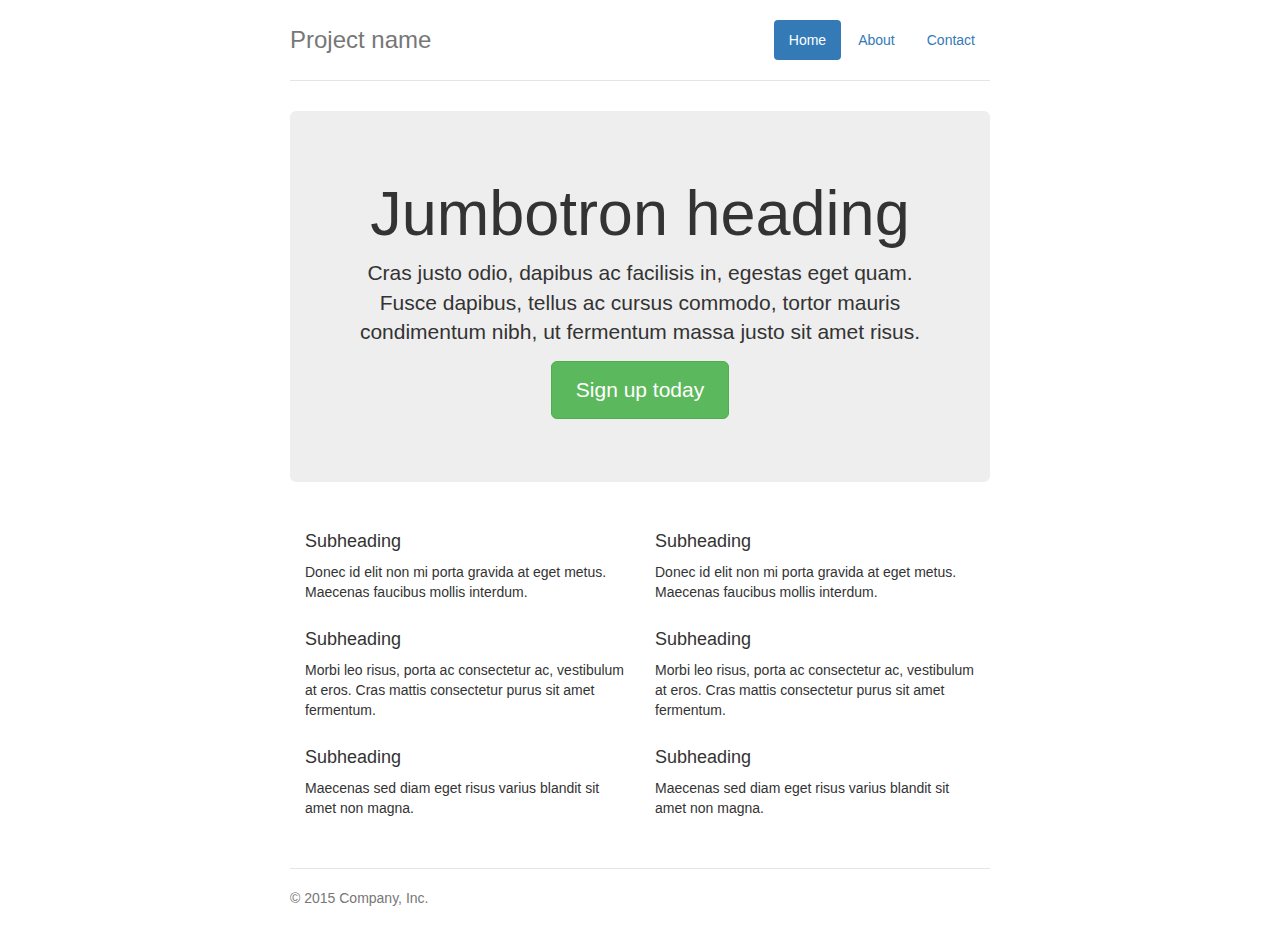
<file: v1.0/bootstrap-3.3.6/docs/examples/jumbotron-narrow/index.html>
<!DOCTYPE html>
<html lang="en">
  <head>
    <meta charset="utf-8">
    <meta http-equiv="X-UA-Compatible" content="IE=edge">
    <meta name="viewport" content="width=device-width, initial-scale=1">
    <!-- The above 3 meta tags *must* come first in the head; any other head content must come *after* these tags -->
    <meta name="description" content="">
    <meta name="author" content="">
    <link rel="icon" href="../../favicon.ico">

    <title>Narrow Jumbotron Template for Bootstrap</title>

    <!-- Bootstrap core CSS -->
    <link href="../../dist/css/bootstrap.min.css" rel="stylesheet">

    <!-- IE10 viewport hack for Surface/desktop Windows 8 bug -->
    <link href="../../assets/css/ie10-viewport-bug-workaround.css" rel="stylesheet">

    <!-- Custom styles for this template -->
    <link href="jumbotron-narrow.css" rel="stylesheet">

    <!-- Just for debugging purposes. Don't actually copy these 2 lines! -->
    <!--[if lt IE 9]><script src="../../assets/js/ie8-responsive-file-warning.js"></script><![endif]-->
    <script src="../../assets/js/ie-emulation-modes-warning.js"></script>

    <!-- HTML5 shim and Respond.js for IE8 support of HTML5 elements and media queries -->
    <!--[if lt IE 9]>
      <script src="https://oss.maxcdn.com/html5shiv/3.7.2/html5shiv.min.js"></script>
      <script src="https://oss.maxcdn.com/respond/1.4.2/respond.min.js"></script>
    <![endif]-->
  </head>

  <body>

    <div class="container">
      <div class="header clearfix">
        <nav>
          <ul class="nav nav-pills pull-right">
            <li role="presentation" class="active"><a href="#">Home</a></li>
            <li role="presentation"><a href="#">About</a></li>
            <li role="presentation"><a href="#">Contact</a></li>
          </ul>
        </nav>
        <h3 class="text-muted">Project name</h3>
      </div>

      <div class="jumbotron">
        <h1>Jumbotron heading</h1>
        <p class="lead">Cras justo odio, dapibus ac facilisis in, egestas eget quam. Fusce dapibus, tellus ac cursus commodo, tortor mauris condimentum nibh, ut fermentum massa justo sit amet risus.</p>
        <p><a class="btn btn-lg btn-success" href="#" role="button">Sign up today</a></p>
      </div>

      <div class="row marketing">
        <div class="col-lg-6">
          <h4>Subheading</h4>
          <p>Donec id elit non mi porta gravida at eget metus. Maecenas faucibus mollis interdum.</p>

          <h4>Subheading</h4>
          <p>Morbi leo risus, porta ac consectetur ac, vestibulum at eros. Cras mattis consectetur purus sit amet fermentum.</p>

          <h4>Subheading</h4>
          <p>Maecenas sed diam eget risus varius blandit sit amet non magna.</p>
        </div>

        <div class="col-lg-6">
          <h4>Subheading</h4>
          <p>Donec id elit non mi porta gravida at eget metus. Maecenas faucibus mollis interdum.</p>

          <h4>Subheading</h4>
          <p>Morbi leo risus, porta ac consectetur ac, vestibulum at eros. Cras mattis consectetur purus sit amet fermentum.</p>

          <h4>Subheading</h4>
          <p>Maecenas sed diam eget risus varius blandit sit amet non magna.</p>
        </div>
      </div>

      <footer class="footer">
        <p>&copy; 2015 Company, Inc.</p>
      </footer>

    </div> <!-- /container -->


    <!-- IE10 viewport hack for Surface/desktop Windows 8 bug -->
    <script src="../../assets/js/ie10-viewport-bug-workaround.js"></script>
  </body>
</html>
</file>
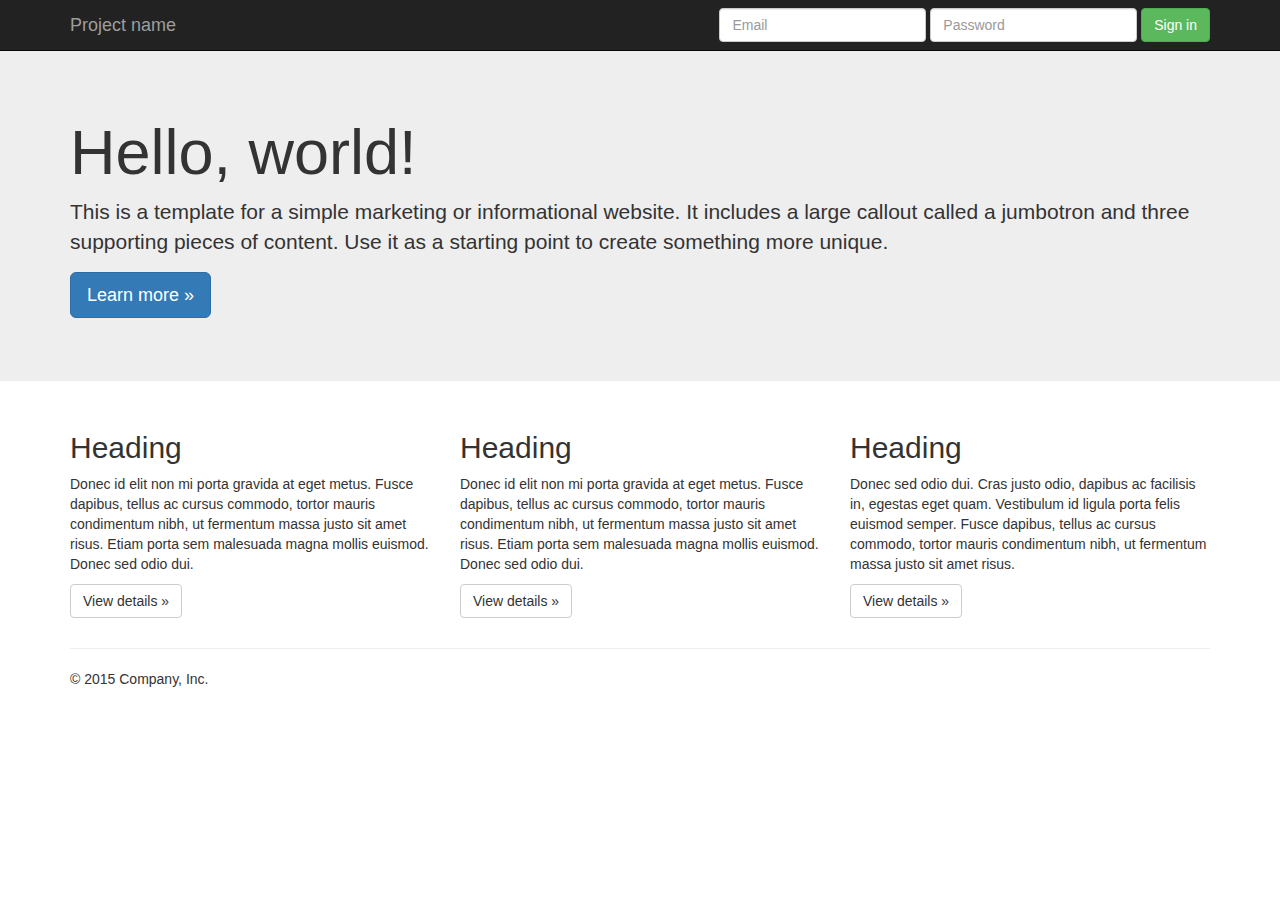
<file: v1.0/bootstrap-3.3.6/docs/examples/jumbotron/index.html>
<!DOCTYPE html>
<html lang="en">
  <head>
    <meta charset="utf-8">
    <meta http-equiv="X-UA-Compatible" content="IE=edge">
    <meta name="viewport" content="width=device-width, initial-scale=1">
    <!-- The above 3 meta tags *must* come first in the head; any other head content must come *after* these tags -->
    <meta name="description" content="">
    <meta name="author" content="">
    <link rel="icon" href="../../favicon.ico">

    <title>Jumbotron Template for Bootstrap</title>

    <!-- Bootstrap core CSS -->
    <link href="../../dist/css/bootstrap.min.css" rel="stylesheet">

    <!-- IE10 viewport hack for Surface/desktop Windows 8 bug -->
    <link href="../../assets/css/ie10-viewport-bug-workaround.css" rel="stylesheet">

    <!-- Custom styles for this template -->
    <link href="jumbotron.css" rel="stylesheet">

    <!-- Just for debugging purposes. Don't actually copy these 2 lines! -->
    <!--[if lt IE 9]><script src="../../assets/js/ie8-responsive-file-warning.js"></script><![endif]-->
    <script src="../../assets/js/ie-emulation-modes-warning.js"></script>

    <!-- HTML5 shim and Respond.js for IE8 support of HTML5 elements and media queries -->
    <!--[if lt IE 9]>
      <script src="https://oss.maxcdn.com/html5shiv/3.7.2/html5shiv.min.js"></script>
      <script src="https://oss.maxcdn.com/respond/1.4.2/respond.min.js"></script>
    <![endif]-->
  </head>

  <body>

    <nav class="navbar navbar-inverse navbar-fixed-top">
      <div class="container">
        <div class="navbar-header">
          <button type="button" class="navbar-toggle collapsed" data-toggle="collapse" data-target="#navbar" aria-expanded="false" aria-controls="navbar">
            <span class="sr-only">Toggle navigation</span>
            <span class="icon-bar"></span>
            <span class="icon-bar"></span>
            <span class="icon-bar"></span>
          </button>
          <a class="navbar-brand" href="#">Project name</a>
        </div>
        <div id="navbar" class="navbar-collapse collapse">
          <form class="navbar-form navbar-right">
            <div class="form-group">
              <input type="text" placeholder="Email" class="form-control">
            </div>
            <div class="form-group">
              <input type="password" placeholder="Password" class="form-control">
            </div>
            <button type="submit" class="btn btn-success">Sign in</button>
          </form>
        </div><!--/.navbar-collapse -->
      </div>
    </nav>

    <!-- Main jumbotron for a primary marketing message or call to action -->
    <div class="jumbotron">
      <div class="container">
        <h1>Hello, world!</h1>
        <p>This is a template for a simple marketing or informational website. It includes a large callout called a jumbotron and three supporting pieces of content. Use it as a starting point to create something more unique.</p>
        <p><a class="btn btn-primary btn-lg" href="#" role="button">Learn more &raquo;</a></p>
      </div>
    </div>

    <div class="container">
      <!-- Example row of columns -->
      <div class="row">
        <div class="col-md-4">
          <h2>Heading</h2>
          <p>Donec id elit non mi porta gravida at eget metus. Fusce dapibus, tellus ac cursus commodo, tortor mauris condimentum nibh, ut fermentum massa justo sit amet risus. Etiam porta sem malesuada magna mollis euismod. Donec sed odio dui. </p>
          <p><a class="btn btn-default" href="#" role="button">View details &raquo;</a></p>
        </div>
        <div class="col-md-4">
          <h2>Heading</h2>
          <p>Donec id elit non mi porta gravida at eget metus. Fusce dapibus, tellus ac cursus commodo, tortor mauris condimentum nibh, ut fermentum massa justo sit amet risus. Etiam porta sem malesuada magna mollis euismod. Donec sed odio dui. </p>
          <p><a class="btn btn-default" href="#" role="button">View details &raquo;</a></p>
       </div>
        <div class="col-md-4">
          <h2>Heading</h2>
          <p>Donec sed odio dui. Cras justo odio, dapibus ac facilisis in, egestas eget quam. Vestibulum id ligula porta felis euismod semper. Fusce dapibus, tellus ac cursus commodo, tortor mauris condimentum nibh, ut fermentum massa justo sit amet risus.</p>
          <p><a class="btn btn-default" href="#" role="button">View details &raquo;</a></p>
        </div>
      </div>

      <hr>

      <footer>
        <p>&copy; 2015 Company, Inc.</p>
      </footer>
    </div> <!-- /container -->


    <!-- Bootstrap core JavaScript
    ================================================== -->
    <!-- Placed at the end of the document so the pages load faster -->
    <script src="https://ajax.googleapis.com/ajax/libs/jquery/1.11.3/jquery.min.js"></script>
    <script>window.jQuery || document.write('<script src="../../assets/js/vendor/jquery.min.js"><\/script>')</script>
    <script src="../../dist/js/bootstrap.min.js"></script>
    <!-- IE10 viewport hack for Surface/desktop Windows 8 bug -->
    <script src="../../assets/js/ie10-viewport-bug-workaround.js"></script>
  </body>
</html>
</file>
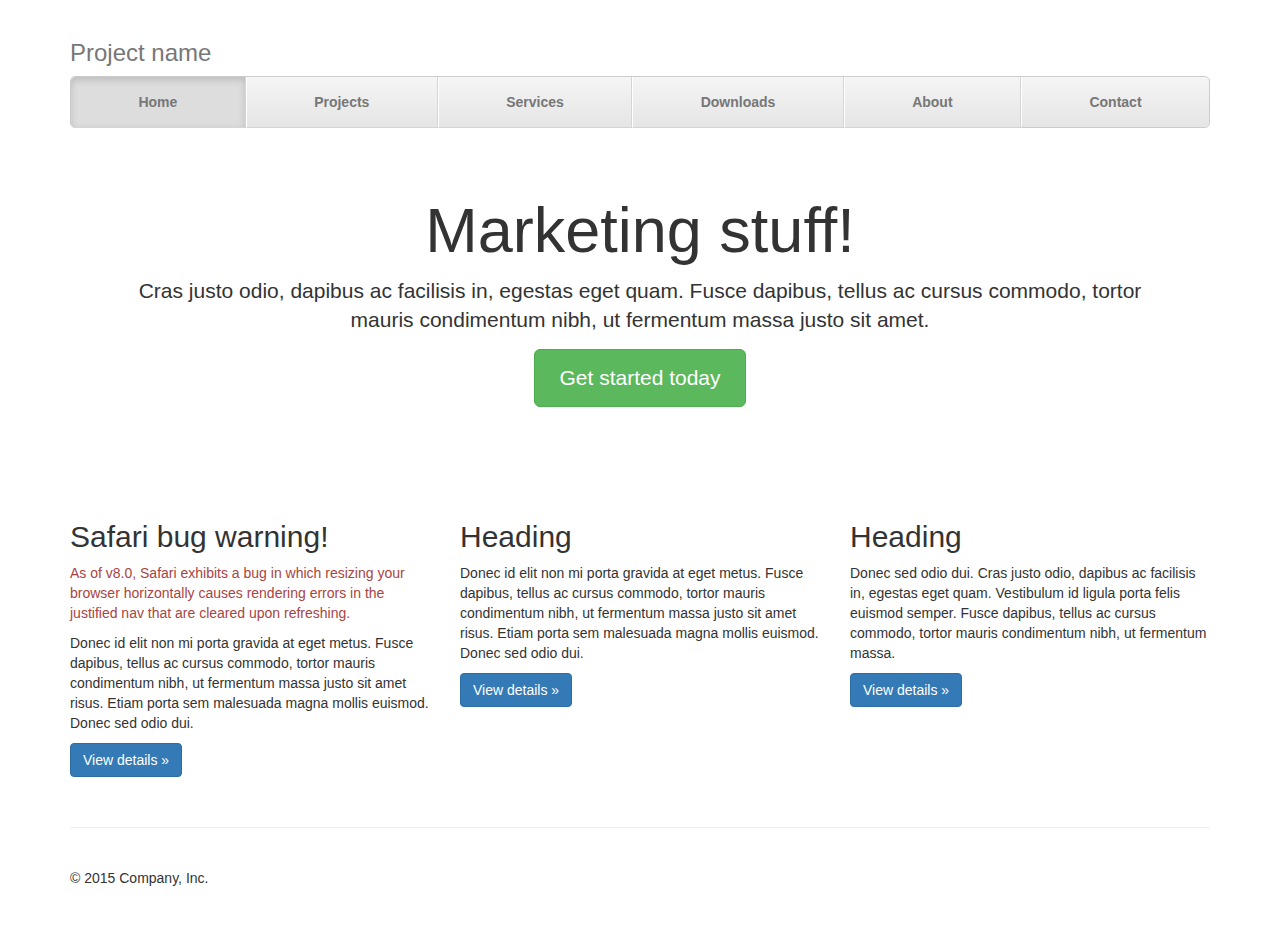
<file: v1.0/bootstrap-3.3.6/docs/examples/justified-nav/index.html>
<!DOCTYPE html>
<html lang="en">
  <head>
    <meta charset="utf-8">
    <meta http-equiv="X-UA-Compatible" content="IE=edge">
    <meta name="viewport" content="width=device-width, initial-scale=1">
    <!-- The above 3 meta tags *must* come first in the head; any other head content must come *after* these tags -->
    <meta name="description" content="">
    <meta name="author" content="">
    <link rel="icon" href="../../favicon.ico">

    <title>Justified Nav Template for Bootstrap</title>

    <!-- Bootstrap core CSS -->
    <link href="../../dist/css/bootstrap.min.css" rel="stylesheet">

    <!-- IE10 viewport hack for Surface/desktop Windows 8 bug -->
    <link href="../../assets/css/ie10-viewport-bug-workaround.css" rel="stylesheet">

    <!-- Custom styles for this template -->
    <link href="justified-nav.css" rel="stylesheet">

    <!-- Just for debugging purposes. Don't actually copy these 2 lines! -->
    <!--[if lt IE 9]><script src="../../assets/js/ie8-responsive-file-warning.js"></script><![endif]-->
    <script src="../../assets/js/ie-emulation-modes-warning.js"></script>

    <!-- HTML5 shim and Respond.js for IE8 support of HTML5 elements and media queries -->
    <!--[if lt IE 9]>
      <script src="https://oss.maxcdn.com/html5shiv/3.7.2/html5shiv.min.js"></script>
      <script src="https://oss.maxcdn.com/respond/1.4.2/respond.min.js"></script>
    <![endif]-->
  </head>

  <body>

    <div class="container">

      <!-- The justified navigation menu is meant for single line per list item.
           Multiple lines will require custom code not provided by Bootstrap. -->
      <div class="masthead">
        <h3 class="text-muted">Project name</h3>
        <nav>
          <ul class="nav nav-justified">
            <li class="active"><a href="#">Home</a></li>
            <li><a href="#">Projects</a></li>
            <li><a href="#">Services</a></li>
            <li><a href="#">Downloads</a></li>
            <li><a href="#">About</a></li>
            <li><a href="#">Contact</a></li>
          </ul>
        </nav>
      </div>

      <!-- Jumbotron -->
      <div class="jumbotron">
        <h1>Marketing stuff!</h1>
        <p class="lead">Cras justo odio, dapibus ac facilisis in, egestas eget quam. Fusce dapibus, tellus ac cursus commodo, tortor mauris condimentum nibh, ut fermentum massa justo sit amet.</p>
        <p><a class="btn btn-lg btn-success" href="#" role="button">Get started today</a></p>
      </div>

      <!-- Example row of columns -->
      <div class="row">
        <div class="col-lg-4">
          <h2>Safari bug warning!</h2>
          <p class="text-danger">As of v8.0, Safari exhibits a bug in which resizing your browser horizontally causes rendering errors in the justified nav that are cleared upon refreshing.</p>
          <p>Donec id elit non mi porta gravida at eget metus. Fusce dapibus, tellus ac cursus commodo, tortor mauris condimentum nibh, ut fermentum massa justo sit amet risus. Etiam porta sem malesuada magna mollis euismod. Donec sed odio dui. </p>
          <p><a class="btn btn-primary" href="#" role="button">View details &raquo;</a></p>
        </div>
        <div class="col-lg-4">
          <h2>Heading</h2>
          <p>Donec id elit non mi porta gravida at eget metus. Fusce dapibus, tellus ac cursus commodo, tortor mauris condimentum nibh, ut fermentum massa justo sit amet risus. Etiam porta sem malesuada magna mollis euismod. Donec sed odio dui. </p>
          <p><a class="btn btn-primary" href="#" role="button">View details &raquo;</a></p>
       </div>
        <div class="col-lg-4">
          <h2>Heading</h2>
          <p>Donec sed odio dui. Cras justo odio, dapibus ac facilisis in, egestas eget quam. Vestibulum id ligula porta felis euismod semper. Fusce dapibus, tellus ac cursus commodo, tortor mauris condimentum nibh, ut fermentum massa.</p>
          <p><a class="btn btn-primary" href="#" role="button">View details &raquo;</a></p>
        </div>
      </div>

      <!-- Site footer -->
      <footer class="footer">
        <p>&copy; 2015 Company, Inc.</p>
      </footer>

    </div> <!-- /container -->


    <!-- IE10 viewport hack for Surface/desktop Windows 8 bug -->
    <script src="../../assets/js/ie10-viewport-bug-workaround.js"></script>
  </body>
</html>
</file>
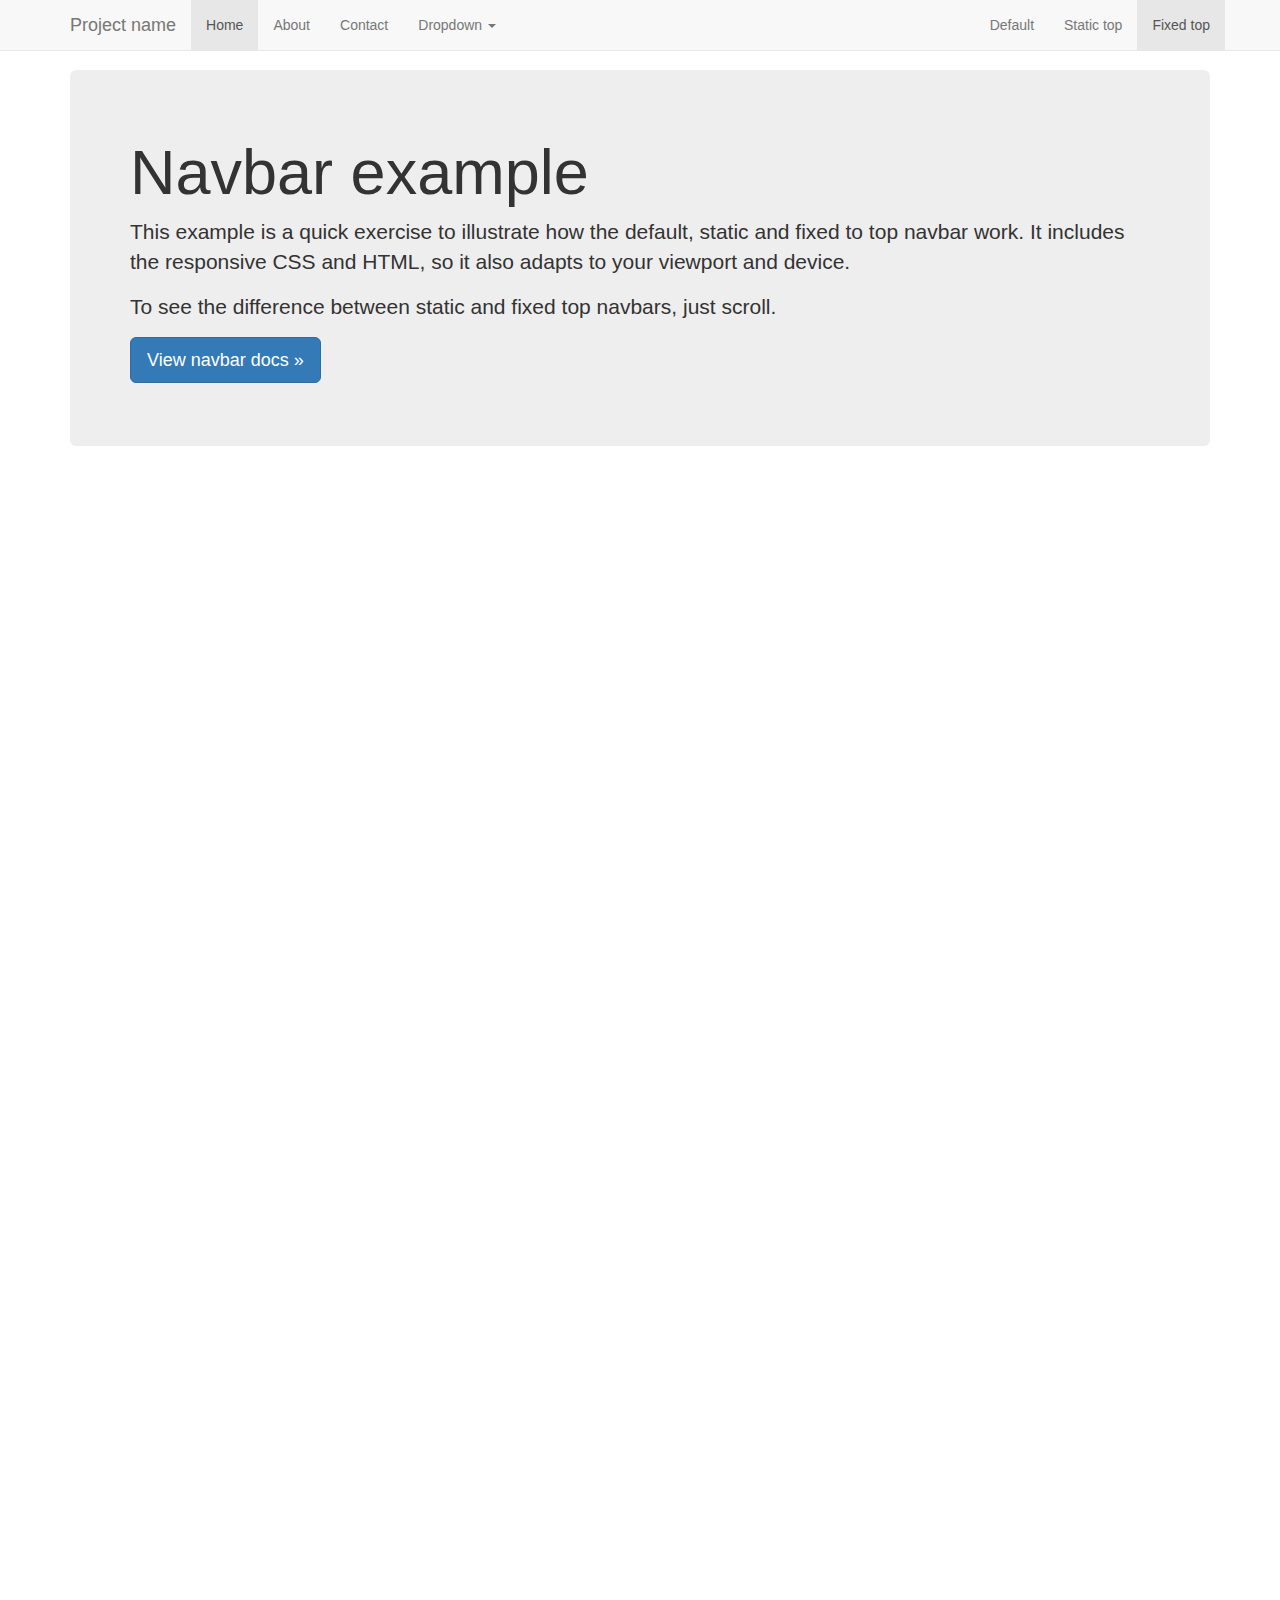
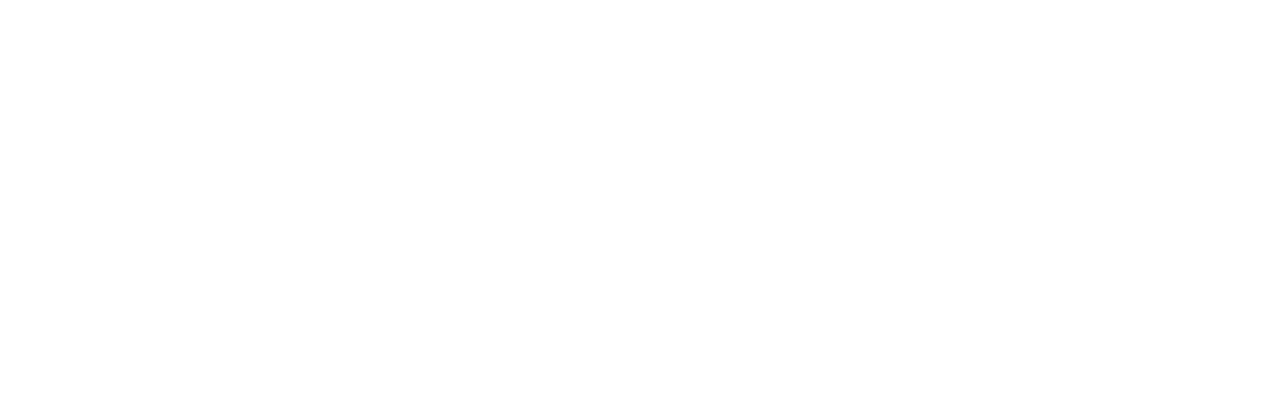
<file: v1.0/bootstrap-3.3.6/docs/examples/navbar-fixed-top/index.html>
<!DOCTYPE html>
<html lang="en">
  <head>
    <meta charset="utf-8">
    <meta http-equiv="X-UA-Compatible" content="IE=edge">
    <meta name="viewport" content="width=device-width, initial-scale=1">
    <!-- The above 3 meta tags *must* come first in the head; any other head content must come *after* these tags -->
    <meta name="description" content="">
    <meta name="author" content="">
    <link rel="icon" href="../../favicon.ico">

    <title>Fixed Top Navbar Example for Bootstrap</title>

    <!-- Bootstrap core CSS -->
    <link href="../../dist/css/bootstrap.min.css" rel="stylesheet">

    <!-- IE10 viewport hack for Surface/desktop Windows 8 bug -->
    <link href="../../assets/css/ie10-viewport-bug-workaround.css" rel="stylesheet">

    <!-- Custom styles for this template -->
    <link href="navbar-fixed-top.css" rel="stylesheet">

    <!-- Just for debugging purposes. Don't actually copy these 2 lines! -->
    <!--[if lt IE 9]><script src="../../assets/js/ie8-responsive-file-warning.js"></script><![endif]-->
    <script src="../../assets/js/ie-emulation-modes-warning.js"></script>

    <!-- HTML5 shim and Respond.js for IE8 support of HTML5 elements and media queries -->
    <!--[if lt IE 9]>
      <script src="https://oss.maxcdn.com/html5shiv/3.7.2/html5shiv.min.js"></script>
      <script src="https://oss.maxcdn.com/respond/1.4.2/respond.min.js"></script>
    <![endif]-->
  </head>

  <body>

    <!-- Fixed navbar -->
    <nav class="navbar navbar-default navbar-fixed-top">
      <div class="container">
        <div class="navbar-header">
          <button type="button" class="navbar-toggle collapsed" data-toggle="collapse" data-target="#navbar" aria-expanded="false" aria-controls="navbar">
            <span class="sr-only">Toggle navigation</span>
            <span class="icon-bar"></span>
            <span class="icon-bar"></span>
            <span class="icon-bar"></span>
          </button>
          <a class="navbar-brand" href="#">Project name</a>
        </div>
        <div id="navbar" class="navbar-collapse collapse">
          <ul class="nav navbar-nav">
            <li class="active"><a href="#">Home</a></li>
            <li><a href="#about">About</a></li>
            <li><a href="#contact">Contact</a></li>
            <li class="dropdown">
              <a href="#" class="dropdown-toggle" data-toggle="dropdown" role="button" aria-haspopup="true" aria-expanded="false">Dropdown <span class="caret"></span></a>
              <ul class="dropdown-menu">
                <li><a href="#">Action</a></li>
                <li><a href="#">Another action</a></li>
                <li><a href="#">Something else here</a></li>
                <li role="separator" class="divider"></li>
                <li class="dropdown-header">Nav header</li>
                <li><a href="#">Separated link</a></li>
                <li><a href="#">One more separated link</a></li>
              </ul>
            </li>
          </ul>
          <ul class="nav navbar-nav navbar-right">
            <li><a href="../navbar/">Default</a></li>
            <li><a href="../navbar-static-top/">Static top</a></li>
            <li class="active"><a href="./">Fixed top <span class="sr-only">(current)</span></a></li>
          </ul>
        </div><!--/.nav-collapse -->
      </div>
    </nav>

    <div class="container">

      <!-- Main component for a primary marketing message or call to action -->
      <div class="jumbotron">
        <h1>Navbar example</h1>
        <p>This example is a quick exercise to illustrate how the default, static and fixed to top navbar work. It includes the responsive CSS and HTML, so it also adapts to your viewport and device.</p>
        <p>To see the difference between static and fixed top navbars, just scroll.</p>
        <p>
          <a class="btn btn-lg btn-primary" href="../../components/#navbar" role="button">View navbar docs &raquo;</a>
        </p>
      </div>

    </div> <!-- /container -->


    <!-- Bootstrap core JavaScript
    ================================================== -->
    <!-- Placed at the end of the document so the pages load faster -->
    <script src="https://ajax.googleapis.com/ajax/libs/jquery/1.11.3/jquery.min.js"></script>
    <script>window.jQuery || document.write('<script src="../../assets/js/vendor/jquery.min.js"><\/script>')</script>
    <script src="../../dist/js/bootstrap.min.js"></script>
    <!-- IE10 viewport hack for Surface/desktop Windows 8 bug -->
    <script src="../../assets/js/ie10-viewport-bug-workaround.js"></script>
  </body>
</html>
</file>
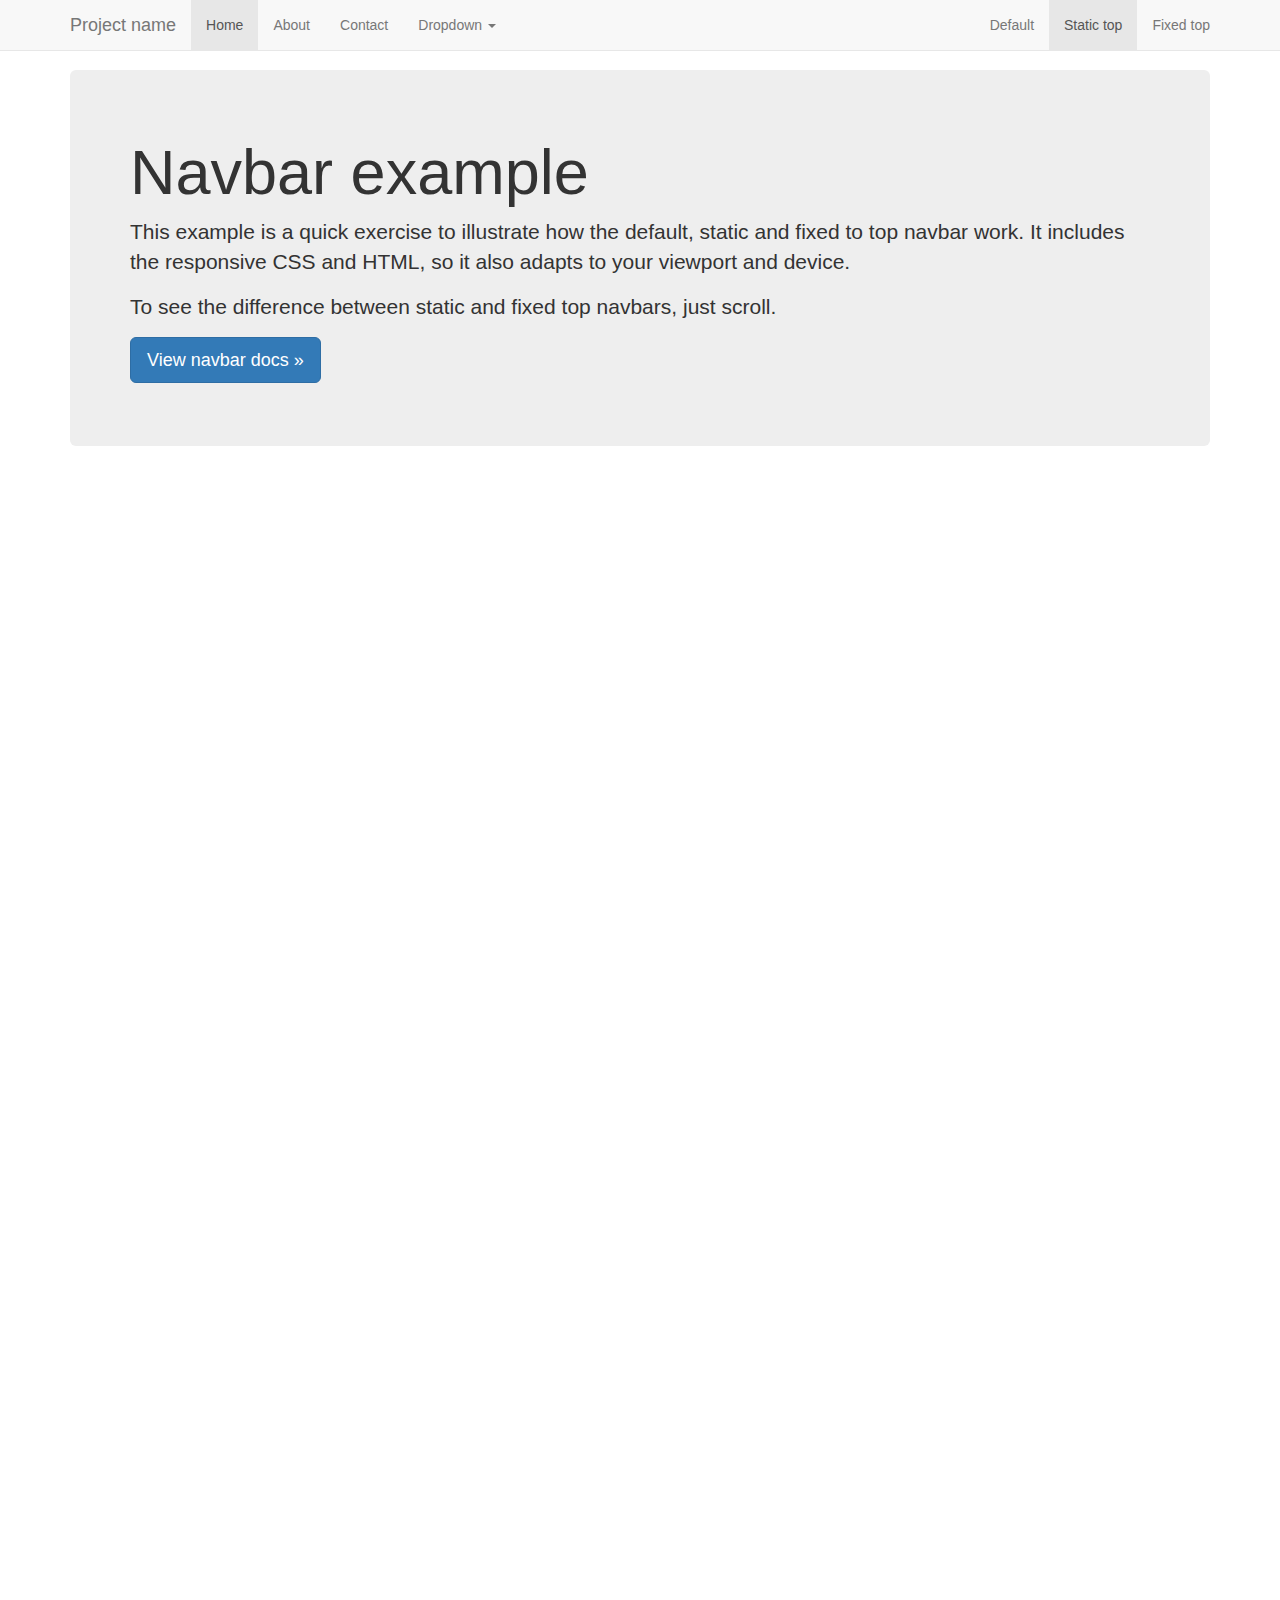
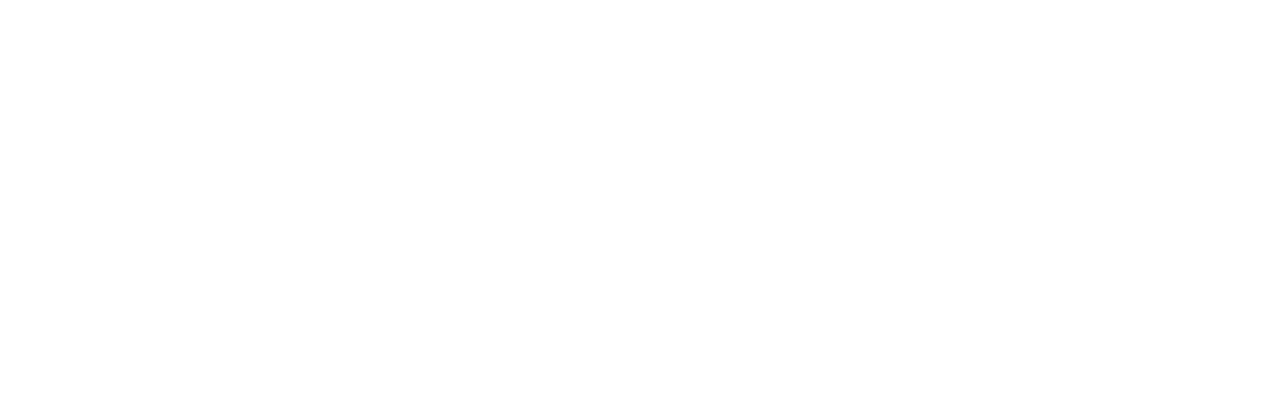
<file: v1.0/bootstrap-3.3.6/docs/examples/navbar-static-top/index.html>
<!DOCTYPE html>
<html lang="en">
  <head>
    <meta charset="utf-8">
    <meta http-equiv="X-UA-Compatible" content="IE=edge">
    <meta name="viewport" content="width=device-width, initial-scale=1">
    <!-- The above 3 meta tags *must* come first in the head; any other head content must come *after* these tags -->
    <meta name="description" content="">
    <meta name="author" content="">
    <link rel="icon" href="../../favicon.ico">

    <title>Static Top Navbar Example for Bootstrap</title>

    <!-- Bootstrap core CSS -->
    <link href="../../dist/css/bootstrap.min.css" rel="stylesheet">

    <!-- IE10 viewport hack for Surface/desktop Windows 8 bug -->
    <link href="../../assets/css/ie10-viewport-bug-workaround.css" rel="stylesheet">

    <!-- Custom styles for this template -->
    <link href="navbar-static-top.css" rel="stylesheet">

    <!-- Just for debugging purposes. Don't actually copy these 2 lines! -->
    <!--[if lt IE 9]><script src="../../assets/js/ie8-responsive-file-warning.js"></script><![endif]-->
    <script src="../../assets/js/ie-emulation-modes-warning.js"></script>

    <!-- HTML5 shim and Respond.js for IE8 support of HTML5 elements and media queries -->
    <!--[if lt IE 9]>
      <script src="https://oss.maxcdn.com/html5shiv/3.7.2/html5shiv.min.js"></script>
      <script src="https://oss.maxcdn.com/respond/1.4.2/respond.min.js"></script>
    <![endif]-->
  </head>

  <body>

    <!-- Static navbar -->
    <nav class="navbar navbar-default navbar-static-top">
      <div class="container">
        <div class="navbar-header">
          <button type="button" class="navbar-toggle collapsed" data-toggle="collapse" data-target="#navbar" aria-expanded="false" aria-controls="navbar">
            <span class="sr-only">Toggle navigation</span>
            <span class="icon-bar"></span>
            <span class="icon-bar"></span>
            <span class="icon-bar"></span>
          </button>
          <a class="navbar-brand" href="#">Project name</a>
        </div>
        <div id="navbar" class="navbar-collapse collapse">
          <ul class="nav navbar-nav">
            <li class="active"><a href="#">Home</a></li>
            <li><a href="#about">About</a></li>
            <li><a href="#contact">Contact</a></li>
            <li class="dropdown">
              <a href="#" class="dropdown-toggle" data-toggle="dropdown" role="button" aria-haspopup="true" aria-expanded="false">Dropdown <span class="caret"></span></a>
              <ul class="dropdown-menu">
                <li><a href="#">Action</a></li>
                <li><a href="#">Another action</a></li>
                <li><a href="#">Something else here</a></li>
                <li role="separator" class="divider"></li>
                <li class="dropdown-header">Nav header</li>
                <li><a href="#">Separated link</a></li>
                <li><a href="#">One more separated link</a></li>
              </ul>
            </li>
          </ul>
          <ul class="nav navbar-nav navbar-right">
            <li><a href="../navbar/">Default</a></li>
            <li class="active"><a href="./">Static top <span class="sr-only">(current)</span></a></li>
            <li><a href="../navbar-fixed-top/">Fixed top</a></li>
          </ul>
        </div><!--/.nav-collapse -->
      </div>
    </nav>


    <div class="container">

      <!-- Main component for a primary marketing message or call to action -->
      <div class="jumbotron">
        <h1>Navbar example</h1>
        <p>This example is a quick exercise to illustrate how the default, static and fixed to top navbar work. It includes the responsive CSS and HTML, so it also adapts to your viewport and device.</p>
        <p>To see the difference between static and fixed top navbars, just scroll.</p>
        <p>
          <a class="btn btn-lg btn-primary" href="../../components/#navbar" role="button">View navbar docs &raquo;</a>
        </p>
      </div>

    </div> <!-- /container -->


    <!-- Bootstrap core JavaScript
    ================================================== -->
    <!-- Placed at the end of the document so the pages load faster -->
    <script src="https://ajax.googleapis.com/ajax/libs/jquery/1.11.3/jquery.min.js"></script>
    <script>window.jQuery || document.write('<script src="../../assets/js/vendor/jquery.min.js"><\/script>')</script>
    <script src="../../dist/js/bootstrap.min.js"></script>
    <!-- IE10 viewport hack for Surface/desktop Windows 8 bug -->
    <script src="../../assets/js/ie10-viewport-bug-workaround.js"></script>
  </body>
</html>
</file>
<file: v1.0/bootstrap-3.3.6/docs/examples/blog/blog.css>
/*
 * Globals
 */

body {
  font-family: Georgia, "Times New Roman", Times, serif;
  color: #555;
}

h1, .h1,
h2, .h2,
h3, .h3,
h4, .h4,
h5, .h5,
h6, .h6 {
  margin-top: 0;
  font-family: "Helvetica Neue", Helvetica, Arial, sans-serif;
  font-weight: normal;
  color: #333;
}


/*
 * Override Bootstrap's default container.
 */

@media (min-width: 1200px) {
  .container {
    width: 970px;
  }
}


/*
 * Masthead for nav
 */

.blog-masthead {
  background-color: #428bca;
  -webkit-box-shadow: inset 0 -2px 5px rgba(0,0,0,.1);
          box-shadow: inset 0 -2px 5px rgba(0,0,0,.1);
}

/* Nav links */
.blog-nav-item {
  position: relative;
  display: inline-block;
  padding: 10px;
  font-weight: 500;
  color: #cdddeb;
}
.blog-nav-item:hover,
.blog-nav-item:focus {
  color: #fff;
  text-decoration: none;
}

/* Active state gets a caret at the bottom */
.blog-nav .active {
  color: #fff;
}
.blog-nav .active:after {
  position: absolute;
  bottom: 0;
  left: 50%;
  width: 0;
  height: 0;
  margin-left: -5px;
  vertical-align: middle;
  content: " ";
  border-right: 5px solid transparent;
  border-bottom: 5px solid;
  border-left: 5px solid transparent;
}


/*
 * Blog name and description
 */

.blog-header {
  padding-top: 20px;
  padding-bottom: 20px;
}
.blog-title {
  margin-top: 30px;
  margin-bottom: 0;
  font-size: 60px;
  font-weight: normal;
}
.blog-description {
  font-size: 20px;
  color: #999;
}


/*
 * Main column and sidebar layout
 */

.blog-main {
  font-size: 18px;
  line-height: 1.5;
}

/* Sidebar modules for boxing content */
.sidebar-module {
  padding: 15px;
  margin: 0 -15px 15px;
}
.sidebar-module-inset {
  padding: 15px;
  background-color: #f5f5f5;
  border-radius: 4px;
}
.sidebar-module-inset p:last-child,
.sidebar-module-inset ul:last-child,
.sidebar-module-inset ol:last-child {
  margin-bottom: 0;
}


/* Pagination */
.pager {
  margin-bottom: 60px;
  text-align: left;
}
.pager > li > a {
  width: 140px;
  padding: 10px 20px;
  text-align: center;
  border-radius: 30px;
}


/*
 * Blog posts
 */

.blog-post {
  margin-bottom: 60px;
}
.blog-post-title {
  margin-bottom: 5px;
  font-size: 40px;
}
.blog-post-meta {
  margin-bottom: 20px;
  color: #999;
}


/*
 * Footer
 */

.blog-footer {
  padding: 40px 0;
  color: #999;
  text-align: center;
  background-color: #f9f9f9;
  border-top: 1px solid #e5e5e5;
}
.blog-footer p:last-child {
  margin-bottom: 0;
}
</file>
<file: v1.0/bootstrap-3.3.6/docs/examples/carousel/carousel.css>
/* GLOBAL STYLES
-------------------------------------------------- */
/* Padding below the footer and lighter body text */

body {
  padding-bottom: 40px;
  color: #5a5a5a;
}


/* CUSTOMIZE THE NAVBAR
-------------------------------------------------- */

/* Special class on .container surrounding .navbar, used for positioning it into place. */
.navbar-wrapper {
  position: absolute;
  top: 0;
  right: 0;
  left: 0;
  z-index: 20;
}

/* Flip around the padding for proper display in narrow viewports */
.navbar-wrapper > .container {
  padding-right: 0;
  padding-left: 0;
}
.navbar-wrapper .navbar {
  padding-right: 15px;
  padding-left: 15px;
}
.navbar-wrapper .navbar .container {
  width: auto;
}


/* CUSTOMIZE THE CAROUSEL
-------------------------------------------------- */

/* Carousel base class */
.carousel {
  height: 500px;
  margin-bottom: 60px;
}
/* Since positioning the image, we need to help out the caption */
.carousel-caption {
  z-index: 10;
}

/* Declare heights because of positioning of img element */
.carousel .item {
  height: 500px;
  background-color: #777;
}
.carousel-inner > .item > img {
  position: absolute;
  top: 0;
  left: 0;
  min-width: 100%;
  height: 500px;
}


/* MARKETING CONTENT
-------------------------------------------------- */

/* Center align the text within the three columns below the carousel */
.marketing .col-lg-4 {
  margin-bottom: 20px;
  text-align: center;
}
.marketing h2 {
  font-weight: normal;
}
.marketing .col-lg-4 p {
  margin-right: 10px;
  margin-left: 10px;
}


/* Featurettes
------------------------- */

.featurette-divider {
  margin: 80px 0; /* Space out the Bootstrap <hr> more */
}

/* Thin out the marketing headings */
.featurette-heading {
  font-weight: 300;
  line-height: 1;
  letter-spacing: -1px;
}


/* RESPONSIVE CSS
-------------------------------------------------- */

@media (min-width: 768px) {
  /* Navbar positioning foo */
  .navbar-wrapper {
    margin-top: 20px;
  }
  .navbar-wrapper .container {
    padding-right: 15px;
    padding-left: 15px;
  }
  .navbar-wrapper .navbar {
    padding-right: 0;
    padding-left: 0;
  }

  /* The navbar becomes detached from the top, so we round the corners */
  .navbar-wrapper .navbar {
    border-radius: 4px;
  }

  /* Bump up size of carousel content */
  .carousel-caption p {
    margin-bottom: 20px;
    font-size: 21px;
    line-height: 1.4;
  }

  .featurette-heading {
    font-size: 50px;
  }
}

@media (min-width: 992px) {
  .featurette-heading {
    margin-top: 120px;
  }
}
</file>
<file: v1.0/bootstrap-3.3.6/docs/examples/cover/cover.css>
/*
 * Globals
 */

/* Links */
a,
a:focus,
a:hover {
  color: #fff;
}

/* Custom default button */
.btn-default,
.btn-default:hover,
.btn-default:focus {
  color: #333;
  text-shadow: none; /* Prevent inheritence from `body` */
  background-color: #fff;
  border: 1px solid #fff;
}


/*
 * Base structure
 */

html,
body {
  height: 100%;
  background-color: #333;
}
body {
  color: #fff;
  text-align: center;
  text-shadow: 0 1px 3px rgba(0,0,0,.5);
}

/* Extra markup and styles for table-esque vertical and horizontal centering */
.site-wrapper {
  display: table;
  width: 100%;
  height: 100%; /* For at least Firefox */
  min-height: 100%;
  -webkit-box-shadow: inset 0 0 100px rgba(0,0,0,.5);
          box-shadow: inset 0 0 100px rgba(0,0,0,.5);
}
.site-wrapper-inner {
  display: table-cell;
  vertical-align: top;
}
.cover-container {
  margin-right: auto;
  margin-left: auto;
}

/* Padding for spacing */
.inner {
  padding: 30px;
}


/*
 * Header
 */
.masthead-brand {
  margin-top: 10px;
  margin-bottom: 10px;
}

.masthead-nav > li {
  display: inline-block;
}
.masthead-nav > li + li {
  margin-left: 20px;
}
.masthead-nav > li > a {
  padding-right: 0;
  padding-left: 0;
  font-size: 16px;
  font-weight: bold;
  color: #fff; /* IE8 proofing */
  color: rgba(255,255,255,.75);
  border-bottom: 2px solid transparent;
}
.masthead-nav > li > a:hover,
.masthead-nav > li > a:focus {
  background-color: transparent;
  border-bottom-color: #a9a9a9;
  border-bottom-color: rgba(255,255,255,.25);
}
.masthead-nav > .active > a,
.masthead-nav > .active > a:hover,
.masthead-nav > .active > a:focus {
  color: #fff;
  border-bottom-color: #fff;
}

@media (min-width: 768px) {
  .masthead-brand {
    float: left;
  }
  .masthead-nav {
    float: right;
  }
}


/*
 * Cover
 */

.cover {
  padding: 0 20px;
}
.cover .btn-lg {
  padding: 10px 20px;
  font-weight: bold;
}


/*
 * Footer
 */

.mastfoot {
  color: #999; /* IE8 proofing */
  color: rgba(255,255,255,.5);
}


/*
 * Affix and center
 */

@media (min-width: 768px) {
  /* Pull out the header and footer */
  .masthead {
    position: fixed;
    top: 0;
  }
  .mastfoot {
    position: fixed;
    bottom: 0;
  }
  /* Start the vertical centering */
  .site-wrapper-inner {
    vertical-align: middle;
  }
  /* Handle the widths */
  .masthead,
  .mastfoot,
  .cover-container {
    width: 100%; /* Must be percentage or pixels for horizontal alignment */
  }
}

@media (min-width: 992px) {
  .masthead,
  .mastfoot,
  .cover-container {
    width: 700px;
  }
}
</file>
<file: v1.0/bootstrap-3.3.6/docs/examples/dashboard/dashboard.css>
/*
 * Base structure
 */

/* Move down content because we have a fixed navbar that is 50px tall */
body {
  padding-top: 50px;
}


/*
 * Global add-ons
 */

.sub-header {
  padding-bottom: 10px;
  border-bottom: 1px solid #eee;
}

/*
 * Top navigation
 * Hide default border to remove 1px line.
 */
.navbar-fixed-top {
  border: 0;
}

/*
 * Sidebar
 */

/* Hide for mobile, show later */
.sidebar {
  display: none;
}
@media (min-width: 768px) {
  .sidebar {
    position: fixed;
    top: 51px;
    bottom: 0;
    left: 0;
    z-index: 1000;
    display: block;
    padding: 20px;
    overflow-x: hidden;
    overflow-y: auto; /* Scrollable contents if viewport is shorter than content. */
    background-color: #f5f5f5;
    border-right: 1px solid #eee;
  }
}

/* Sidebar navigation */
.nav-sidebar {
  margin-right: -21px; /* 20px padding + 1px border */
  margin-bottom: 20px;
  margin-left: -20px;
}
.nav-sidebar > li > a {
  padding-right: 20px;
  padding-left: 20px;
}
.nav-sidebar > .active > a,
.nav-sidebar > .active > a:hover,
.nav-sidebar > .active > a:focus {
  color: #fff;
  background-color: #428bca;
}


/*
 * Main content
 */

.main {
  padding: 20px;
}
@media (min-width: 768px) {
  .main {
    padding-right: 40px;
    padding-left: 40px;
  }
}
.main .page-header {
  margin-top: 0;
}


/*
 * Placeholder dashboard ideas
 */

.placeholders {
  margin-bottom: 30px;
  text-align: center;
}
.placeholders h4 {
  margin-bottom: 0;
}
.placeholder {
  margin-bottom: 20px;
}
.placeholder img {
  display: inline-block;
  border-radius: 50%;
}
</file>
<file: v1.0/bootstrap-3.3.6/docs/examples/grid/grid.css>
h4 {
  margin-top: 25px;
}
.row {
  margin-bottom: 20px;
}
.row .row {
  margin-top: 10px;
  margin-bottom: 0;
}
[class*="col-"] {
  padding-top: 15px;
  padding-bottom: 15px;
  background-color: #eee;
  background-color: rgba(86,61,124,.15);
  border: 1px solid #ddd;
  border: 1px solid rgba(86,61,124,.2);
}

hr {
  margin-top: 40px;
  margin-bottom: 40px;
}
</file>
<file: v1.0/bootstrap-3.3.6/docs/examples/jumbotron-narrow/jumbotron-narrow.css>
/* Space out content a bit */
body {
  padding-top: 20px;
  padding-bottom: 20px;
}

/* Everything but the jumbotron gets side spacing for mobile first views */
.header,
.marketing,
.footer {
  padding-right: 15px;
  padding-left: 15px;
}

/* Custom page header */
.header {
  padding-bottom: 20px;
  border-bottom: 1px solid #e5e5e5;
}
/* Make the masthead heading the same height as the navigation */
.header h3 {
  margin-top: 0;
  margin-bottom: 0;
  line-height: 40px;
}

/* Custom page footer */
.footer {
  padding-top: 19px;
  color: #777;
  border-top: 1px solid #e5e5e5;
}

/* Customize container */
@media (min-width: 768px) {
  .container {
    max-width: 730px;
  }
}
.container-narrow > hr {
  margin: 30px 0;
}

/* Main marketing message and sign up button */
.jumbotron {
  text-align: center;
  border-bottom: 1px solid #e5e5e5;
}
.jumbotron .btn {
  padding: 14px 24px;
  font-size: 21px;
}

/* Supporting marketing content */
.marketing {
  margin: 40px 0;
}
.marketing p + h4 {
  margin-top: 28px;
}

/* Responsive: Portrait tablets and up */
@media screen and (min-width: 768px) {
  /* Remove the padding we set earlier */
  .header,
  .marketing,
  .footer {
    padding-right: 0;
    padding-left: 0;
  }
  /* Space out the masthead */
  .header {
    margin-bottom: 30px;
  }
  /* Remove the bottom border on the jumbotron for visual effect */
  .jumbotron {
    border-bottom: 0;
  }
}
</file>
<file: v1.0/bootstrap-3.3.6/docs/examples/jumbotron/jumbotron.css>
/* Move down content because we have a fixed navbar that is 50px tall */
body {
  padding-top: 50px;
  padding-bottom: 20px;
}
</file>
<file: v1.0/bootstrap-3.3.6/docs/examples/justified-nav/justified-nav.css>
body {
  padding-top: 20px;
}

.footer {
  padding-top: 40px;
  padding-bottom: 40px;
  margin-top: 40px;
  border-top: 1px solid #eee;
}

/* Main marketing message and sign up button */
.jumbotron {
  text-align: center;
  background-color: transparent;
}
.jumbotron .btn {
  padding: 14px 24px;
  font-size: 21px;
}

/* Customize the nav-justified links to be fill the entire space of the .navbar */

.nav-justified {
  background-color: #eee;
  border: 1px solid #ccc;
  border-radius: 5px;
}
.nav-justified > li > a {
  padding-top: 15px;
  padding-bottom: 15px;
  margin-bottom: 0;
  font-weight: bold;
  color: #777;
  text-align: center;
  background-color: #e5e5e5; /* Old browsers */
  background-image: -webkit-gradient(linear, left top, left bottom, from(#f5f5f5), to(#e5e5e5));
  background-image: -webkit-linear-gradient(top, #f5f5f5 0%, #e5e5e5 100%);
  background-image:      -o-linear-gradient(top, #f5f5f5 0%, #e5e5e5 100%);
  background-image:         linear-gradient(to bottom, #f5f5f5 0%,#e5e5e5 100%);
  filter: progid:DXImageTransform.Microsoft.gradient( startColorstr='#f5f5f5', endColorstr='#e5e5e5',GradientType=0 ); /* IE6-9 */
  background-repeat: repeat-x; /* Repeat the gradient */
  border-bottom: 1px solid #d5d5d5;
}
.nav-justified > .active > a,
.nav-justified > .active > a:hover,
.nav-justified > .active > a:focus {
  background-color: #ddd;
  background-image: none;
  -webkit-box-shadow: inset 0 3px 7px rgba(0,0,0,.15);
          box-shadow: inset 0 3px 7px rgba(0,0,0,.15);
}
.nav-justified > li:first-child > a {
  border-radius: 5px 5px 0 0;
}
.nav-justified > li:last-child > a {
  border-bottom: 0;
  border-radius: 0 0 5px 5px;
}

@media (min-width: 768px) {
  .nav-justified {
    max-height: 52px;
  }
  .nav-justified > li > a {
    border-right: 1px solid #d5d5d5;
    border-left: 1px solid #fff;
  }
  .nav-justified > li:first-child > a {
    border-left: 0;
    border-radius: 5px 0 0 5px;
  }
  .nav-justified > li:last-child > a {
    border-right: 0;
    border-radius: 0 5px 5px 0;
  }
}

/* Responsive: Portrait tablets and up */
@media screen and (min-width: 768px) {
  /* Remove the padding we set earlier */
  .masthead,
  .marketing,
  .footer {
    padding-right: 0;
    padding-left: 0;
  }
}
</file>
<file: v1.0/bootstrap-3.3.6/docs/examples/navbar-fixed-top/navbar-fixed-top.css>
body {
  min-height: 2000px;
  padding-top: 70px;
}
</file>
<file: v1.0/bootstrap-3.3.6/docs/examples/navbar-static-top/navbar-static-top.css>
body {
  min-height: 2000px;
}

.navbar-static-top {
  margin-bottom: 19px;
}
</file>
<file: v1.0/bootstrap-3.3.6/js/tests/vendor/qunit.css>
/*!
 * QUnit 1.17.1
 * http://qunitjs.com/
 *
 * Copyright jQuery Foundation and other contributors
 * Released under the MIT license
 * http://jquery.org/license
 *
 * Date: 2015-01-20T19:39Z
 */

/** Font Family and Sizes */

#qunit-tests, #qunit-header, #qunit-banner, #qunit-testrunner-toolbar, #qunit-userAgent, #qunit-testresult {
	font-family: "Helvetica Neue Light", "HelveticaNeue-Light", "Helvetica Neue", Calibri, Helvetica, Arial, sans-serif;
}

#qunit-testrunner-toolbar, #qunit-userAgent, #qunit-testresult, #qunit-tests li { font-size: small; }
#qunit-tests { font-size: smaller; }


/** Resets */

#qunit-tests, #qunit-header, #qunit-banner, #qunit-userAgent, #qunit-testresult, #qunit-modulefilter {
	margin: 0;
	padding: 0;
}


/** Header */

#qunit-header {
	padding: 0.5em 0 0.5em 1em;

	color: #8699A4;
	background-color: #0D3349;

	font-size: 1.5em;
	line-height: 1em;
	font-weight: 400;

	border-radius: 5px 5px 0 0;
}

#qunit-header a {
	text-decoration: none;
	color: #C2CCD1;
}

#qunit-header a:hover,
#qunit-header a:focus {
	color: #FFF;
}

#qunit-testrunner-toolbar label {
	display: inline-block;
	padding: 0 0.5em 0 0.1em;
}

#qunit-banner {
	height: 5px;
}

#qunit-testrunner-toolbar {
	padding: 0.5em 1em 0.5em 1em;
	color: #5E740B;
	background-color: #EEE;
	overflow: hidden;
}

#qunit-userAgent {
	padding: 0.5em 1em 0.5em 1em;
	background-color: #2B81AF;
	color: #FFF;
	text-shadow: rgba(0, 0, 0, 0.5) 2px 2px 1px;
}

#qunit-modulefilter-container {
	float: right;
	padding: 0.2em;
}

.qunit-url-config {
	display: inline-block;
	padding: 0.1em;
}

.qunit-filter {
	display: block;
	float: right;
	margin-left: 1em;
}

/** Tests: Pass/Fail */

#qunit-tests {
	list-style-position: inside;
}

#qunit-tests li {
	padding: 0.4em 1em 0.4em 1em;
	border-bottom: 1px solid #FFF;
	list-style-position: inside;
}

#qunit-tests > li {
	display: none;
}

#qunit-tests li.running,
#qunit-tests li.pass,
#qunit-tests li.fail,
#qunit-tests li.skipped {
	display: list-item;
}

#qunit-tests.hidepass li.running,
#qunit-tests.hidepass li.pass {
	display: none;
}

#qunit-tests li strong {
	cursor: pointer;
}

#qunit-tests li.skipped strong {
	cursor: default;
}

#qunit-tests li a {
	padding: 0.5em;
	color: #C2CCD1;
	text-decoration: none;
}
#qunit-tests li a:hover,
#qunit-tests li a:focus {
	color: #000;
}

#qunit-tests li .runtime {
	float: right;
	font-size: smaller;
}

.qunit-assert-list {
	margin-top: 0.5em;
	padding: 0.5em;

	background-color: #FFF;

	border-radius: 5px;
}

.qunit-collapsed {
	display: none;
}

#qunit-tests table {
	border-collapse: collapse;
	margin-top: 0.2em;
}

#qunit-tests th {
	text-align: right;
	vertical-align: top;
	padding: 0 0.5em 0 0;
}

#qunit-tests td {
	vertical-align: top;
}

#qunit-tests pre {
	margin: 0;
	white-space: pre-wrap;
	word-wrap: break-word;
}

#qunit-tests del {
	background-color: #E0F2BE;
	color: #374E0C;
	text-decoration: none;
}

#qunit-tests ins {
	background-color: #FFCACA;
	color: #500;
	text-decoration: none;
}

/*** Test Counts */

#qunit-tests b.counts                       { color: #000; }
#qunit-tests b.passed                       { color: #5E740B; }
#qunit-tests b.failed                       { color: #710909; }

#qunit-tests li li {
	padding: 5px;
	background-color: #FFF;
	border-bottom: none;
	list-style-position: inside;
}

/*** Passing Styles */

#qunit-tests li li.pass {
	color: #3C510C;
	background-color: #FFF;
	border-left: 10px solid #C6E746;
}

#qunit-tests .pass                          { color: #528CE0; background-color: #D2E0E6; }
#qunit-tests .pass .test-name               { color: #366097; }

#qunit-tests .pass .test-actual,
#qunit-tests .pass .test-expected           { color: #999; }

#qunit-banner.qunit-pass                    { background-color: #C6E746; }

/*** Failing Styles */

#qunit-tests li li.fail {
	color: #710909;
	background-color: #FFF;
	border-left: 10px solid #EE5757;
	white-space: pre;
}

#qunit-tests > li:last-child {
	border-radius: 0 0 5px 5px;
}

#qunit-tests .fail                          { color: #000; background-color: #EE5757; }
#qunit-tests .fail .test-name,
#qunit-tests .fail .module-name             { color: #000; }

#qunit-tests .fail .test-actual             { color: #EE5757; }
#qunit-tests .fail .test-expected           { color: #008000; }

#qunit-banner.qunit-fail                    { background-color: #EE5757; }

/*** Skipped tests */

#qunit-tests .skipped {
	background-color: #EBECE9;
}

#qunit-tests .qunit-skipped-label {
	background-color: #F4FF77;
	display: inline-block;
	font-style: normal;
	color: #366097;
	line-height: 1.8em;
	padding: 0 0.5em;
	margin: -0.4em 0.4em -0.4em 0;
}

/** Result */

#qunit-testresult {
	padding: 0.5em 1em 0.5em 1em;

	color: #2B81AF;
	background-color: #D2E0E6;

	border-bottom: 1px solid #FFF;
}
#qunit-testresult .module-name {
	font-weight: 700;
}

/** Fixture */

#qunit-fixture {
	position: absolute;
	top: -10000px;
	left: -10000px;
	width: 1000px;
	height: 1000px;
}
</file>
<file: v1.0/bootstrap-3.3.6/docs/assets/css/ie10-viewport-bug-workaround.css>
/*!
 * IE10 viewport hack for Surface/desktop Windows 8 bug
 * Copyright 2014-2015 Twitter, Inc.
 * Licensed under MIT (https://github.com/twbs/bootstrap/blob/master/LICENSE)
 */

/*
 * See the Getting Started docs for more information:
 * http://getbootstrap.com/getting-started/#support-ie10-width
 */
@-webkit-viewport { width: device-width; }
@-moz-viewport    { width: device-width; }
@-ms-viewport     { width: device-width; }
@-o-viewport      { width: device-width; }
@viewport         { width: device-width; }
</file>
